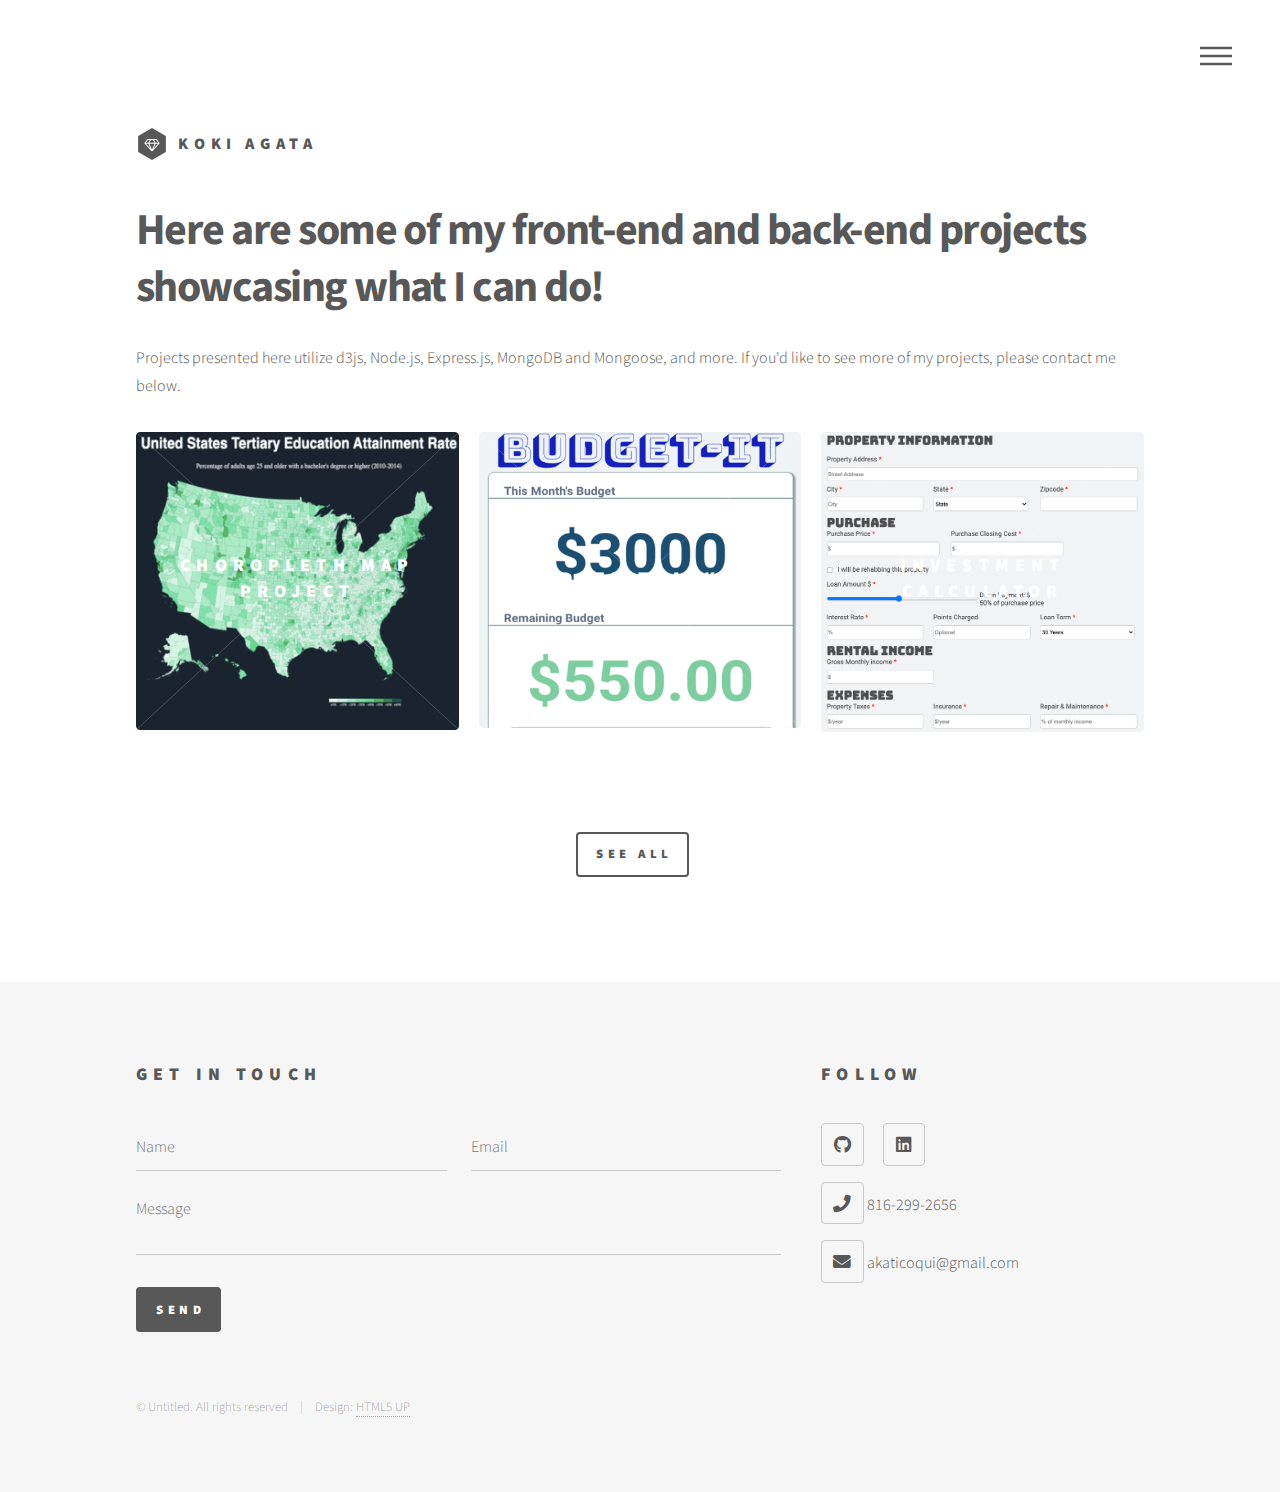
<file: index.html>
<!DOCTYPE HTML>
<!--
	Phantom by HTML5 UP
	html5up.net | @ajlkn
	Free for personal and commercial use under the CCA 3.0 license (html5up.net/license)
-->
<html>
	<head>
		<title>Koki Agata's Portfolio Site</title>
		<meta charset="utf-8" />
		<meta name="viewport" content="width=device-width, initial-scale=1, user-scalable=no" />
		<link rel="stylesheet" href="assets/css/main.css" />
		<noscript><link rel="stylesheet" href="assets/css/noscript.css" /></noscript>
	</head>
	<body class="is-preload">
		<!-- Wrapper -->
			<div id="wrapper">

				<!-- Header -->
					<header id="header">
						<div class="inner">

							<!-- Logo -->
								<a href="index.html" class="logo">
									<span class="symbol"><img src="images/logo.svg" alt="" /></span><span class="title">Koki Agata</span>
								</a>

							<!-- Nav -->
								<nav>
									<ul>
										<li><a href="#menu">Menu</a></li>
									</ul>
								</nav>

						</div>
					</header>

				<!-- Menu -->
					<nav id="menu">
						<h2>Menu</h2>
						<ul>
							<li><a href="index.html">Home</a></li>
							<li><a href="generic.html#story">My Story</a></li>
						</ul>
					</nav>

				<!-- Main -->
					<div id="main">
						<div class="inner">
							<header>
								<h1>Here are some of my front-end and back-end projects showcasing what I can do!</h1>
								<p>Projects presented here utilize d3js, Node.js, Express.js, MongoDB and Mongoose, and more. If you'd like to see more of my projects, please contact me below.</p>
							</header>
							<section class="tiles">
								<article class="style1">
									<span class="image">
										<img src="images/choroplethImage.jpg" alt="" />
									</span>
									<a href="https://codepen.io/kokiagata/full/QWGNPGv", target='_blank'>
										<h2>Choropleth Map Project</h2>
										<div class="content">
											<p>This map utilizes d3js and API for extracting and visualizing json object dataset from another source</p>
										</div>
									</a>
								</article>
								<article class="style2">
									<span class="image">
										<img src="images/BudgetIt.jpg" alt="" />
									</span>
									<a href="https://github.com/kokiagata/Budget-IT", target='_blank'>
										<h2>Budget Tracker</h2>
										<div class="content">
											<p>This budget tracker uses React, Express.js, MongoDB, and npm packages to record spending</p>
										</div>
									</a>
								</article>
								<article class="style3">
									<span class="image">
										<img src="images/investmentcalc.jpg" alt="" />
									</span>
									<a href="https://codepen.io/kokiagata/full/wvJvvNP", target='_blank'>
										<h2>Investment Calculator</h2>
										<div class="content">
											<p>This calculator takes in various data inputs and calculates out multiple outcomes and provides overall return on investment</p>
										</div>
									</a>
								</article>
								
							</section>
						</div>
						<a href='generic.html' id='show'>See All</a>
					</div>

				<!-- Footer -->
					<footer id="footer">
						<div class="inner">
							<section>
								<h2>Get in touch</h2>
								<form method="post" action="mailto:akaticoqui@gmail.com">
									<div class="fields">
										<div class="field half">
											<input type="text" name="name" id="name" placeholder="Name" />
										</div>
										<div class="field half">
											<input type="email" name="email" id="email" placeholder="Email" />
										</div>
										<div class="field">
											<textarea name="message" id="message" placeholder="Message"></textarea>
										</div>
									</div>
									<ul class="actions">
										<li><input type="submit" value="Send" class="primary" /></li>
									</ul>
								</form>
							</section>
							<section>
								<h2>Follow</h2>
								<ul class="icons">
									<li><a href="https://github.com/kokiagata" class="icon brands style2 fa-github"><span class="label">GitHub</span></a></li>
									<li><a href="https://www.linkedin.com/in/koki-agata/" class="icon brands style2 fa-linkedin"><span class="label">linkedin</span></a></li>
									<br>
									<li><a class="icon solid style2 fa-phone"><span class="label">Phone</span></a> 816-299-2656</li>
									<li><a class="icon solid style2 fa-envelope"><span class="label">Email</span></a> akaticoqui@gmail.com</li>
								</ul>
							</section>
							<ul class="copyright">
								<li>&copy; Untitled. All rights reserved</li><li>Design: <a href="http://html5up.net">HTML5 UP</a></li>
							</ul>
						</div>
					</footer>

			</div>

		<!-- Scripts -->
			<script src="assets/js/jquery.min.js"></script>
			<script src="assets/js/browser.min.js"></script>
			<script src="assets/js/breakpoints.min.js"></script>
			<script src="assets/js/util.js"></script>
			<script src="assets/js/main.js"></script>

	</body>
</html>
</file>
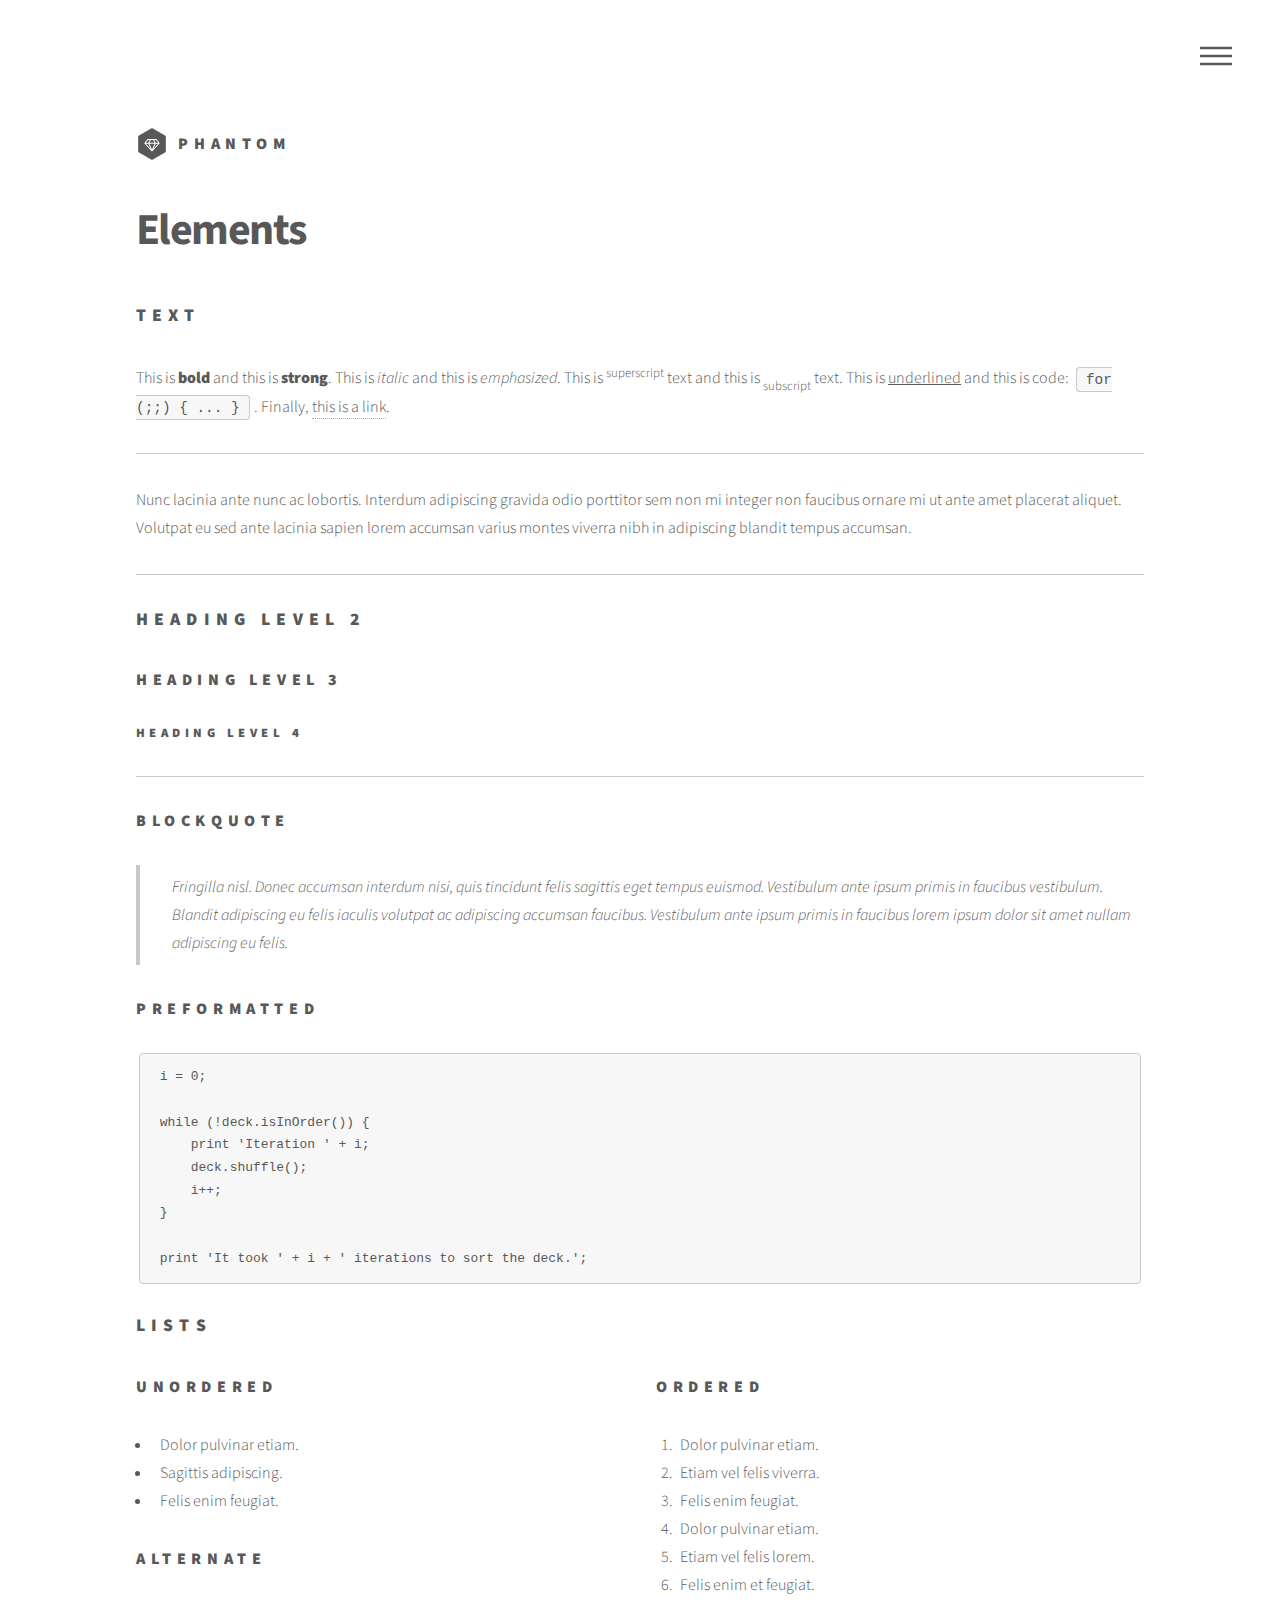
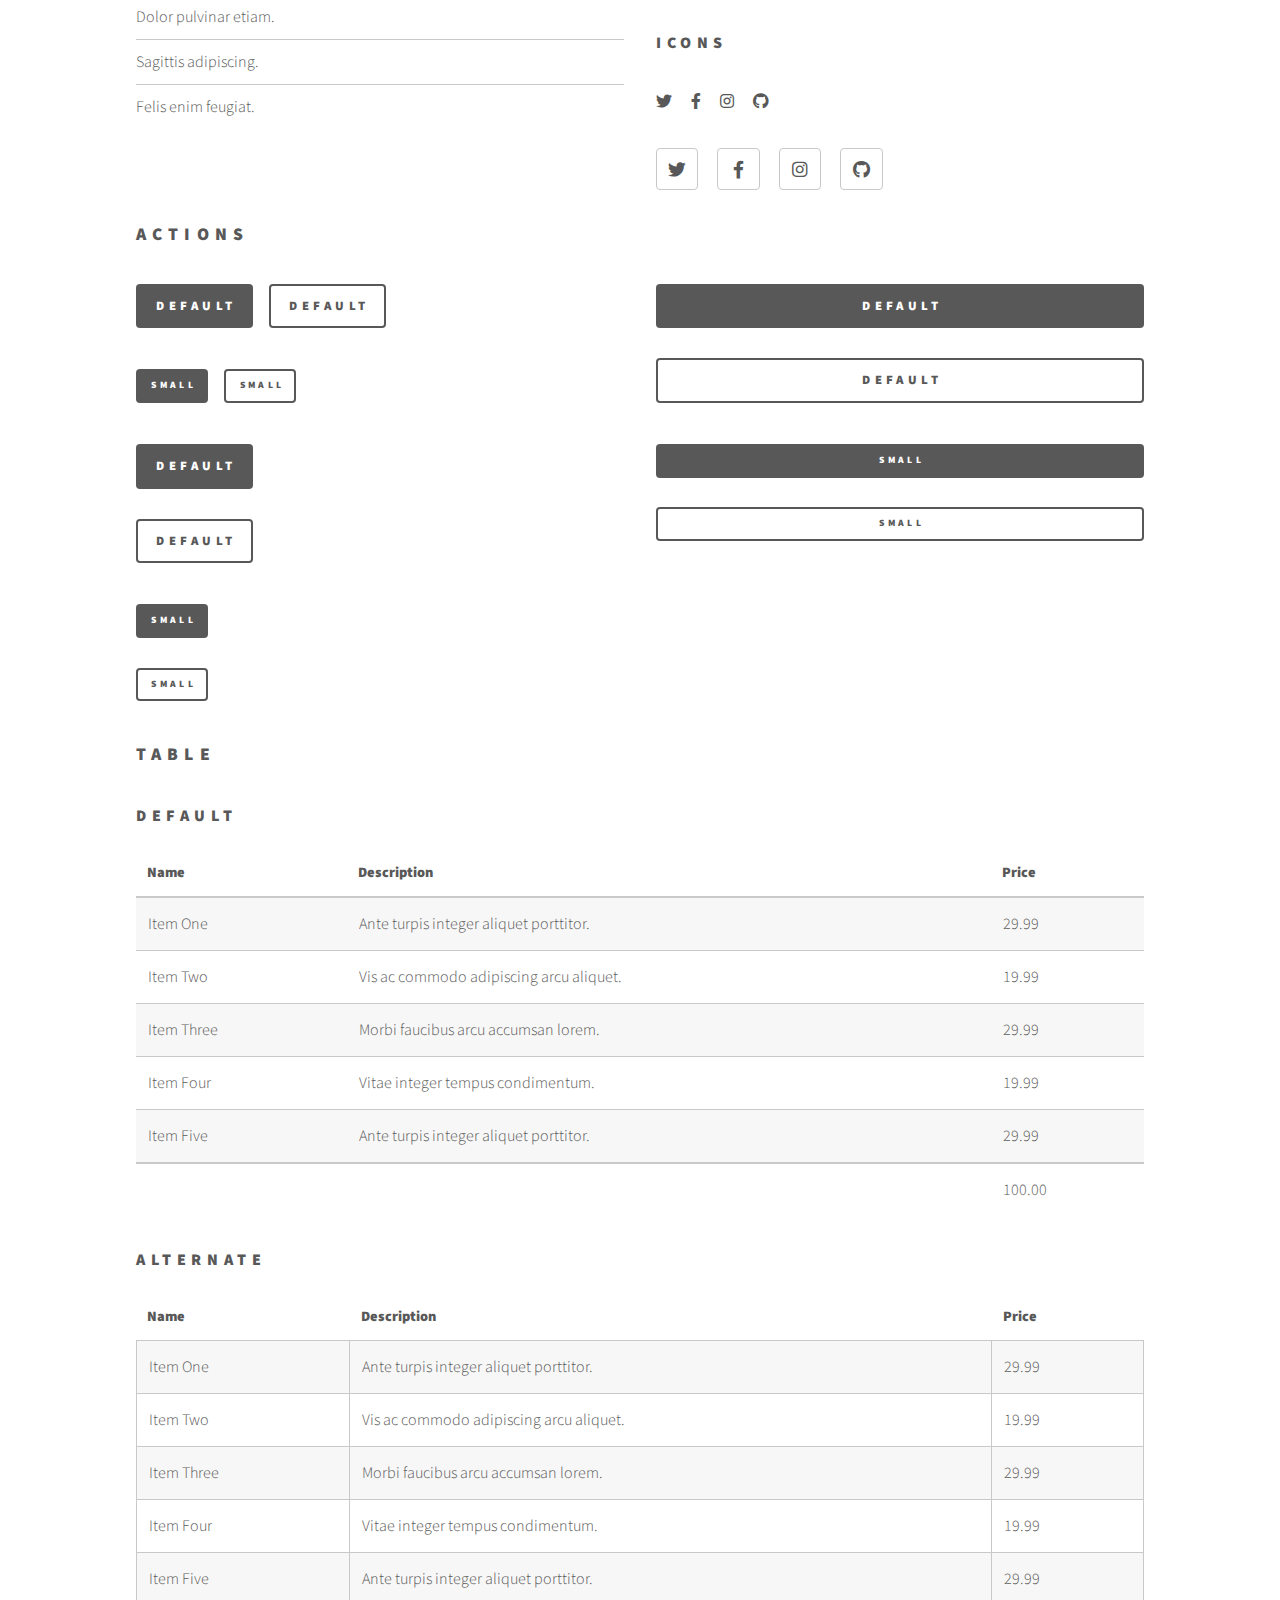
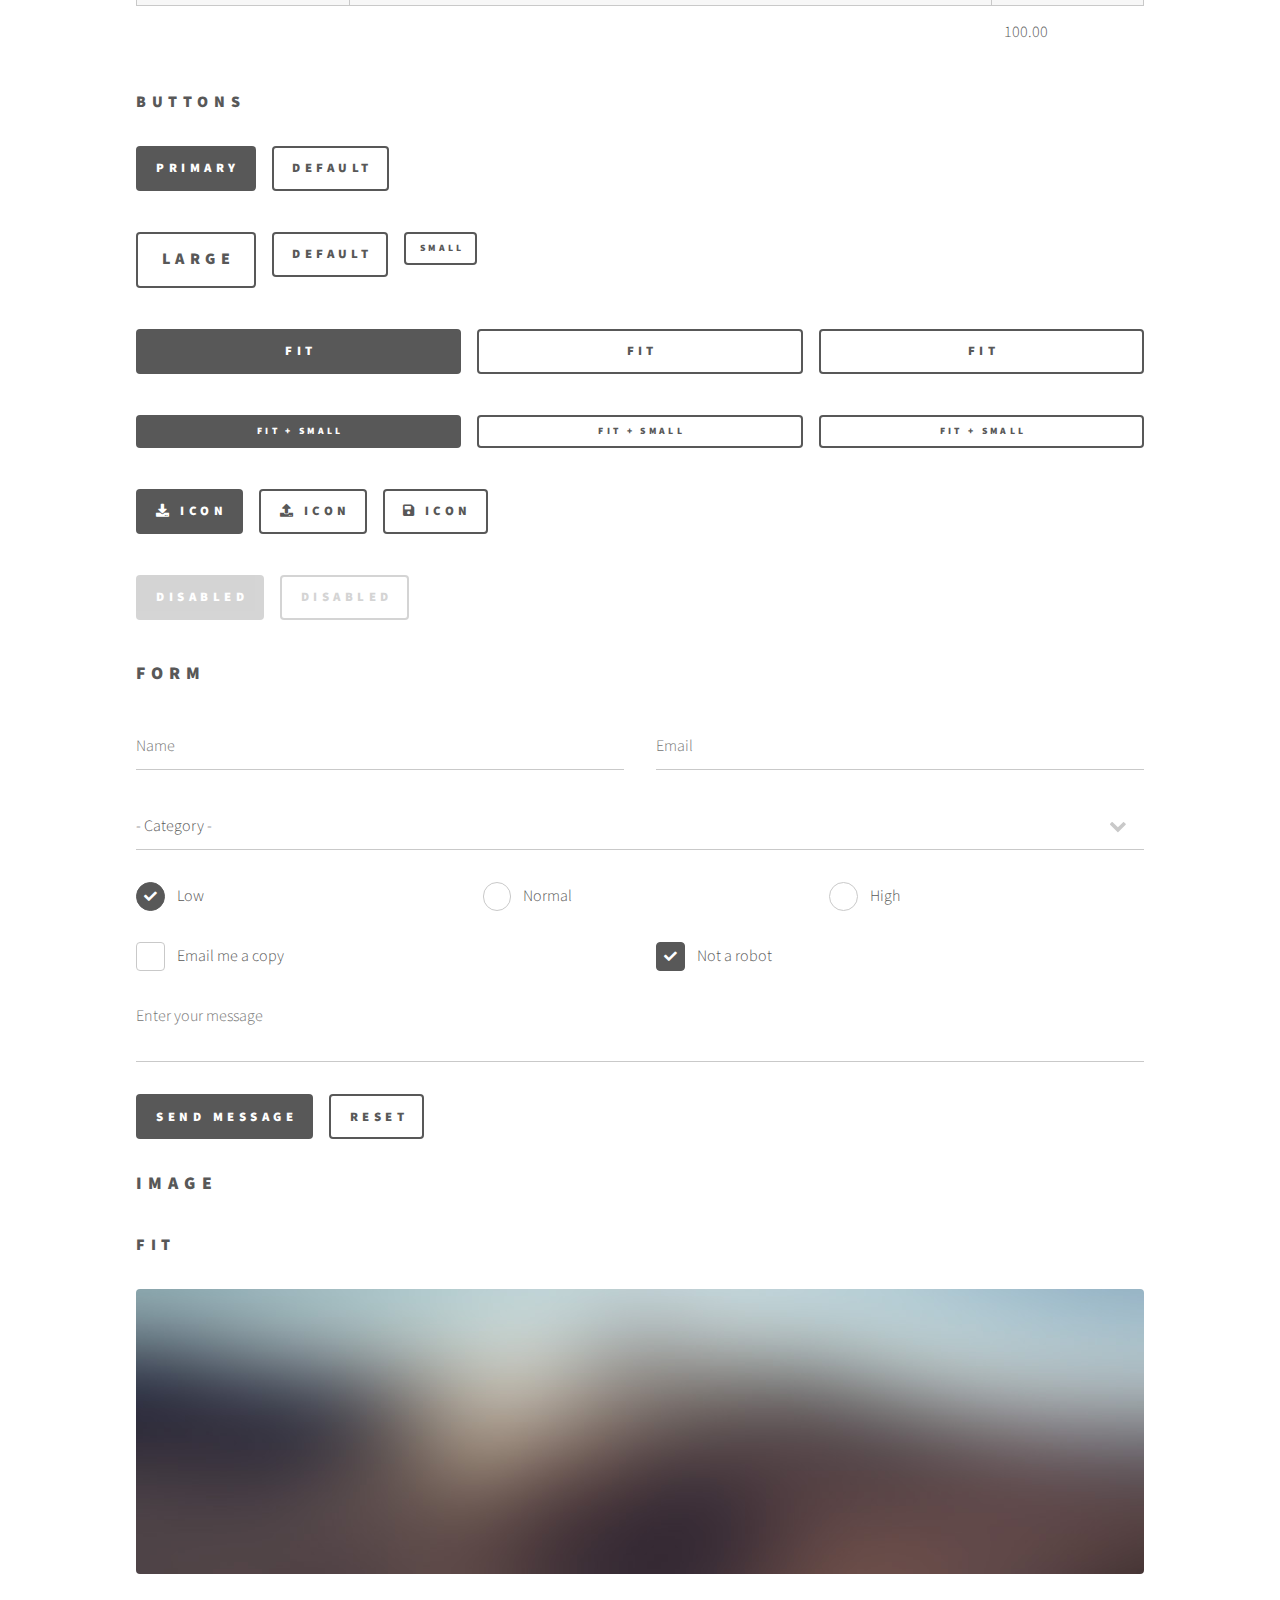
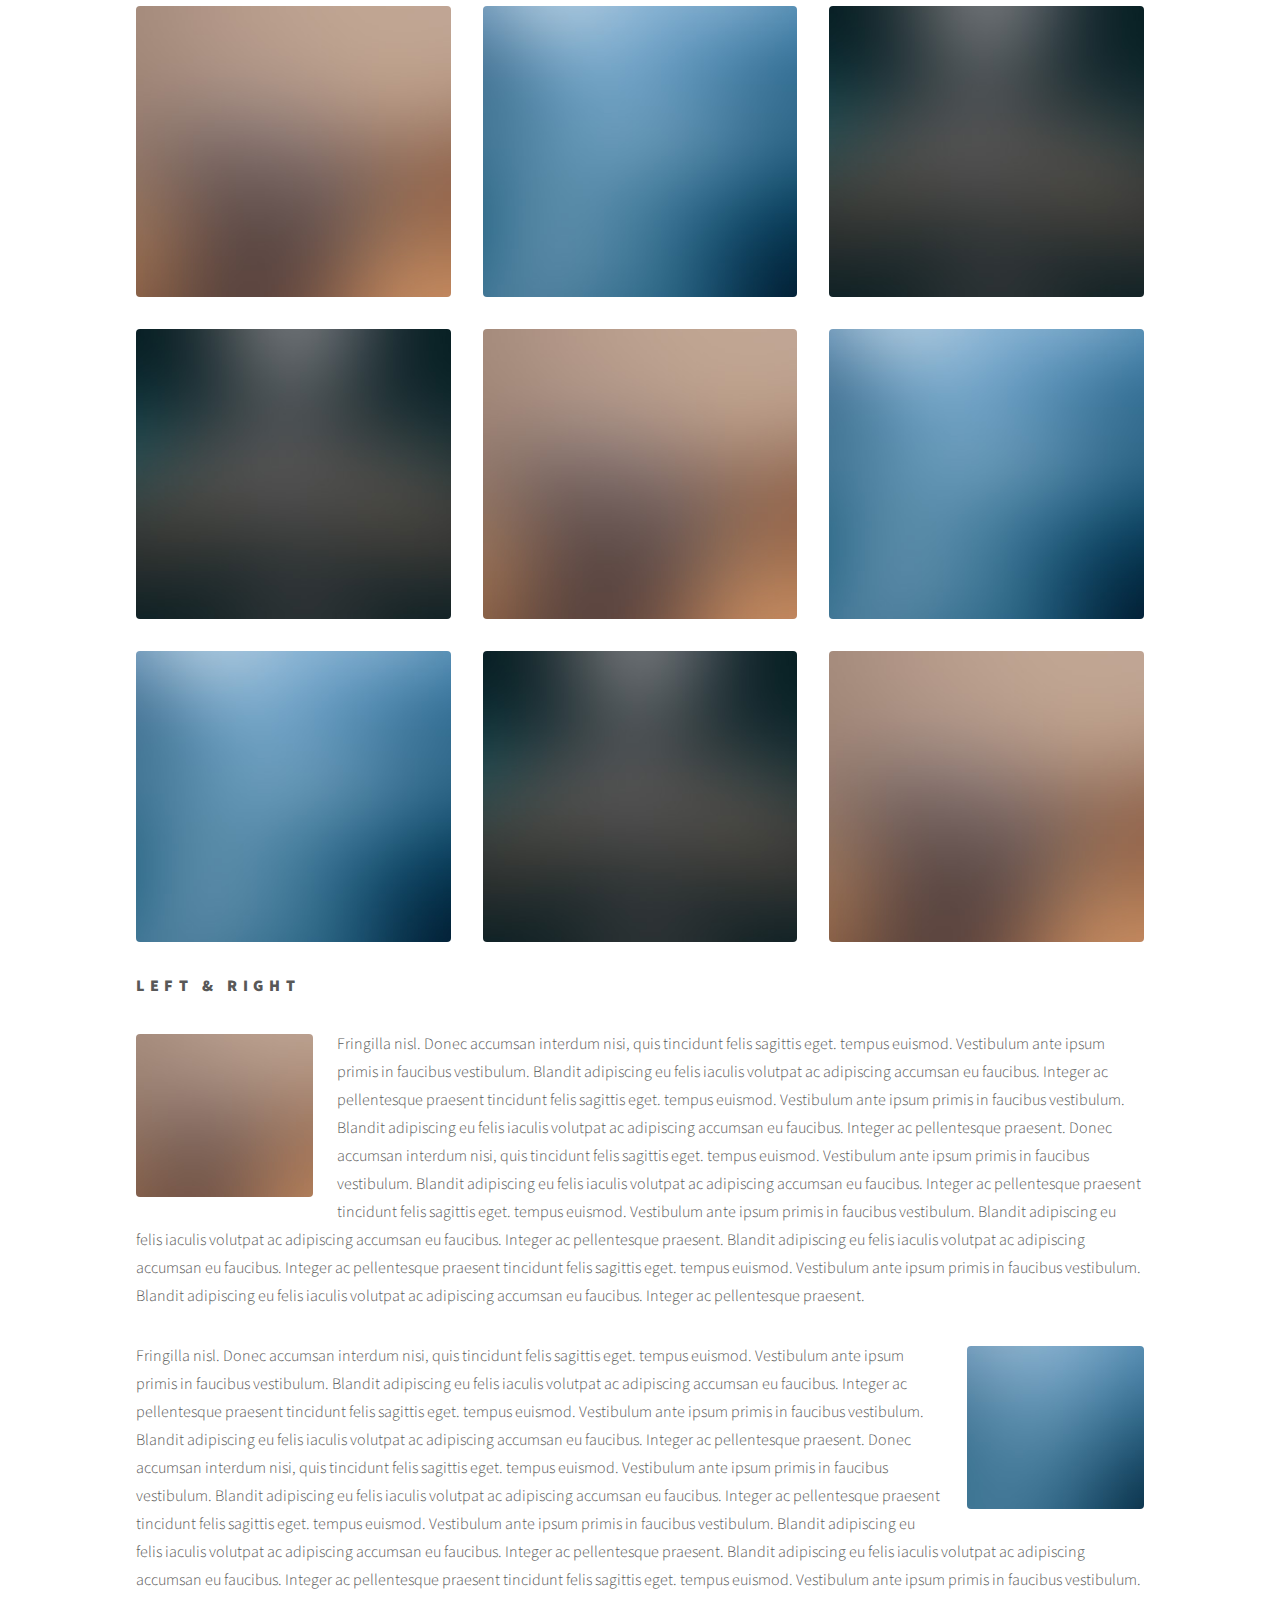
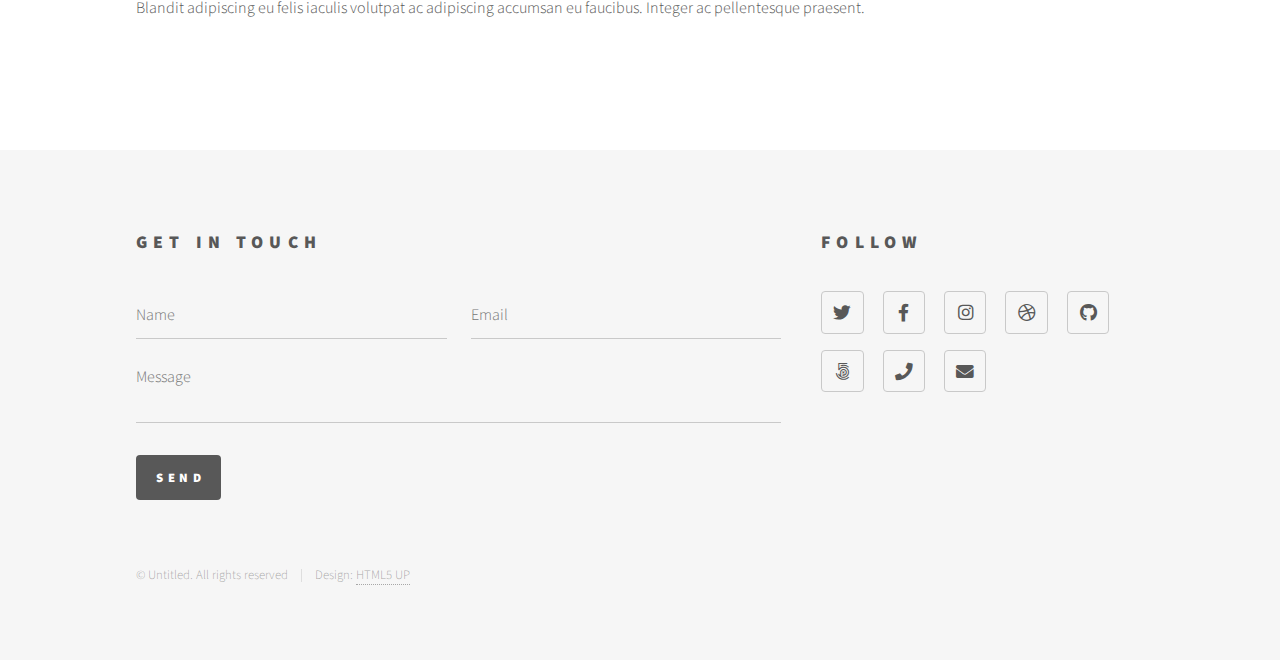
<file: elements.html>
<!DOCTYPE HTML>
<!--
	Phantom by HTML5 UP
	html5up.net | @ajlkn
	Free for personal and commercial use under the CCA 3.0 license (html5up.net/license)
-->
<html>
	<head>
		<title>Elements - Phantom by HTML5 UP</title>
		<meta charset="utf-8" />
		<meta name="viewport" content="width=device-width, initial-scale=1, user-scalable=no" />
		<link rel="stylesheet" href="assets/css/main.css" />
		<noscript><link rel="stylesheet" href="assets/css/noscript.css" /></noscript>
	</head>
	<body class="is-preload">
		<!-- Wrapper -->
			<div id="wrapper">

				<!-- Header -->
					<header id="header">
						<div class="inner">

							<!-- Logo -->
								<a href="index.html" class="logo">
									<span class="symbol"><img src="images/logo.svg" alt="" /></span><span class="title">Phantom</span>
								</a>

							<!-- Nav -->
								<nav>
									<ul>
										<li><a href="#menu">Menu</a></li>
									</ul>
								</nav>

						</div>
					</header>

				<!-- Menu -->
					<nav id="menu">
						<h2>Menu</h2>
						<ul>
							<li><a href="index.html">Home</a></li>
							<li><a href="generic.html">Ipsum veroeros</a></li>
							<li><a href="generic.html">Tempus etiam</a></li>
							<li><a href="generic.html">Consequat dolor</a></li>
							<li><a href="elements.html">Elements</a></li>
						</ul>
					</nav>

				<!-- Main -->
					<div id="main">
						<div class="inner">
							<h1>Elements</h1>

							<!-- Text -->
								<section>
									<h2>Text</h2>
									<p>This is <b>bold</b> and this is <strong>strong</strong>. This is <i>italic</i> and this is <em>emphasized</em>.
									This is <sup>superscript</sup> text and this is <sub>subscript</sub> text.
									This is <u>underlined</u> and this is code: <code>for (;;) { ... }</code>. Finally, <a href="#">this is a link</a>.</p>
									<hr />
									<p>Nunc lacinia ante nunc ac lobortis. Interdum adipiscing gravida odio porttitor sem non mi integer non faucibus ornare mi ut ante amet placerat aliquet. Volutpat eu sed ante lacinia sapien lorem accumsan varius montes viverra nibh in adipiscing blandit tempus accumsan.</p>
									<hr />
									<h2>Heading Level 2</h2>
									<h3>Heading Level 3</h3>
									<h4>Heading Level 4</h4>
									<hr />
									<h3>Blockquote</h3>
									<blockquote>Fringilla nisl. Donec accumsan interdum nisi, quis tincidunt felis sagittis eget tempus euismod. Vestibulum ante ipsum primis in faucibus vestibulum. Blandit adipiscing eu felis iaculis volutpat ac adipiscing accumsan faucibus. Vestibulum ante ipsum primis in faucibus lorem ipsum dolor sit amet nullam adipiscing eu felis.</blockquote>
									<h3>Preformatted</h3>
									<pre><code>i = 0;

while (!deck.isInOrder()) {
    print 'Iteration ' + i;
    deck.shuffle();
    i++;
}

print 'It took ' + i + ' iterations to sort the deck.';</code></pre>
								</section>

							<!-- Lists -->
								<section>
									<h2>Lists</h2>
									<div class="row">
										<div class="col-6 col-12-medium">
											<h3>Unordered</h3>
											<ul>
												<li>Dolor pulvinar etiam.</li>
												<li>Sagittis adipiscing.</li>
												<li>Felis enim feugiat.</li>
											</ul>
											<h3>Alternate</h3>
											<ul class="alt">
												<li>Dolor pulvinar etiam.</li>
												<li>Sagittis adipiscing.</li>
												<li>Felis enim feugiat.</li>
											</ul>
										</div>
										<div class="col-6 col-12-medium">
											<h3>Ordered</h3>
											<ol>
												<li>Dolor pulvinar etiam.</li>
												<li>Etiam vel felis viverra.</li>
												<li>Felis enim feugiat.</li>
												<li>Dolor pulvinar etiam.</li>
												<li>Etiam vel felis lorem.</li>
												<li>Felis enim et feugiat.</li>
											</ol>
											<h3>Icons</h3>
											<ul class="icons">
												<li><a href="#" class="icon brands style1 fa-twitter"><span class="label">Twitter</span></a></li>
												<li><a href="#" class="icon brands style1 fa-facebook-f"><span class="label">Facebook</span></a></li>
												<li><a href="#" class="icon brands style1 fa-instagram"><span class="label">Instagram</span></a></li>
												<li><a href="#" class="icon brands style1 fa-github"><span class="label">Github</span></a></li>
											</ul>
											<ul class="icons">
												<li><a href="#" class="icon brands style2 fa-twitter"><span class="label">Twitter</span></a></li>
												<li><a href="#" class="icon brands style2 fa-facebook-f"><span class="label">Facebook</span></a></li>
												<li><a href="#" class="icon brands style2 fa-instagram"><span class="label">Instagram</span></a></li>
												<li><a href="#" class="icon brands style2 fa-github"><span class="label">Github</span></a></li>
											</ul>
										</div>
									</div>
									<h2>Actions</h2>
									<div class="row">
										<div class="col-6 col-12-medium">
											<ul class="actions">
												<li><a href="#" class="button primary">Default</a></li>
												<li><a href="#" class="button">Default</a></li>
											</ul>
											<ul class="actions small">
												<li><a href="#" class="button primary small">Small</a></li>
												<li><a href="#" class="button small">Small</a></li>
											</ul>
											<ul class="actions stacked">
												<li><a href="#" class="button primary">Default</a></li>
												<li><a href="#" class="button">Default</a></li>
											</ul>
											<ul class="actions stacked">
												<li><a href="#" class="button primary small">Small</a></li>
												<li><a href="#" class="button small">Small</a></li>
											</ul>
										</div>
										<div class="col-6 col-12-medium">
											<ul class="actions stacked">
												<li><a href="#" class="button primary fit">Default</a></li>
												<li><a href="#" class="button fit">Default</a></li>
											</ul>
											<ul class="actions stacked">
												<li><a href="#" class="button primary small fit">Small</a></li>
												<li><a href="#" class="button small fit">Small</a></li>
											</ul>
										</div>
									</div>
								</section>

							<!-- Table -->
								<section>
									<h2>Table</h2>
									<h3>Default</h3>
									<div class="table-wrapper">
										<table>
											<thead>
												<tr>
													<th>Name</th>
													<th>Description</th>
													<th>Price</th>
												</tr>
											</thead>
											<tbody>
												<tr>
													<td>Item One</td>
													<td>Ante turpis integer aliquet porttitor.</td>
													<td>29.99</td>
												</tr>
												<tr>
													<td>Item Two</td>
													<td>Vis ac commodo adipiscing arcu aliquet.</td>
													<td>19.99</td>
												</tr>
												<tr>
													<td>Item Three</td>
													<td> Morbi faucibus arcu accumsan lorem.</td>
													<td>29.99</td>
												</tr>
												<tr>
													<td>Item Four</td>
													<td>Vitae integer tempus condimentum.</td>
													<td>19.99</td>
												</tr>
												<tr>
													<td>Item Five</td>
													<td>Ante turpis integer aliquet porttitor.</td>
													<td>29.99</td>
												</tr>
											</tbody>
											<tfoot>
												<tr>
													<td colspan="2"></td>
													<td>100.00</td>
												</tr>
											</tfoot>
										</table>
									</div>

									<h3>Alternate</h3>
									<div class="table-wrapper">
										<table class="alt">
											<thead>
												<tr>
													<th>Name</th>
													<th>Description</th>
													<th>Price</th>
												</tr>
											</thead>
											<tbody>
												<tr>
													<td>Item One</td>
													<td>Ante turpis integer aliquet porttitor.</td>
													<td>29.99</td>
												</tr>
												<tr>
													<td>Item Two</td>
													<td>Vis ac commodo adipiscing arcu aliquet.</td>
													<td>19.99</td>
												</tr>
												<tr>
													<td>Item Three</td>
													<td> Morbi faucibus arcu accumsan lorem.</td>
													<td>29.99</td>
												</tr>
												<tr>
													<td>Item Four</td>
													<td>Vitae integer tempus condimentum.</td>
													<td>19.99</td>
												</tr>
												<tr>
													<td>Item Five</td>
													<td>Ante turpis integer aliquet porttitor.</td>
													<td>29.99</td>
												</tr>
											</tbody>
											<tfoot>
												<tr>
													<td colspan="2"></td>
													<td>100.00</td>
												</tr>
											</tfoot>
										</table>
									</div>
								</section>

							<!-- Buttons -->
								<section>
									<h3>Buttons</h3>
									<ul class="actions">
										<li><a href="#" class="button primary">Primary</a></li>
										<li><a href="#" class="button">Default</a></li>
									</ul>
									<ul class="actions">
										<li><a href="#" class="button large">Large</a></li>
										<li><a href="#" class="button">Default</a></li>
										<li><a href="#" class="button small">Small</a></li>
									</ul>
									<ul class="actions fit">
										<li><a href="#" class="button primary fit">Fit</a></li>
										<li><a href="#" class="button fit">Fit</a></li>
										<li><a href="#" class="button fit">Fit</a></li>
									</ul>
									<ul class="actions fit small">
										<li><a href="#" class="button primary fit small">Fit + Small</a></li>
										<li><a href="#" class="button fit small">Fit + Small</a></li>
										<li><a href="#" class="button fit small">Fit + Small</a></li>
									</ul>
									<ul class="actions">
										<li><a href="#" class="button primary icon solid fa-download">Icon</a></li>
										<li><a href="#" class="button icon solid fa-upload">Icon</a></li>
										<li><a href="#" class="button icon solid fa-save">Icon</a></li>
									</ul>
									<ul class="actions">
										<li><span class="button primary disabled">Disabled</span></li>
										<li><span class="button disabled">Disabled</span></li>
									</ul>
								</section>

							<!-- Form -->
								<section>
									<h2>Form</h2>
									<form method="post" action="#">
										<div class="row gtr-uniform">
											<div class="col-6 col-12-xsmall">
												<input type="text" name="demo-name" id="demo-name" value="" placeholder="Name" />
											</div>
											<div class="col-6 col-12-xsmall">
												<input type="email" name="demo-email" id="demo-email" value="" placeholder="Email" />
											</div>
											<div class="col-12">
												<select name="demo-category" id="demo-category">
													<option value="">- Category -</option>
													<option value="1">Manufacturing</option>
													<option value="1">Shipping</option>
													<option value="1">Administration</option>
													<option value="1">Human Resources</option>
												</select>
											</div>
											<div class="col-4 col-12-small">
												<input type="radio" id="demo-priority-low" name="demo-priority" checked>
												<label for="demo-priority-low">Low</label>
											</div>
											<div class="col-4 col-12-small">
												<input type="radio" id="demo-priority-normal" name="demo-priority">
												<label for="demo-priority-normal">Normal</label>
											</div>
											<div class="col-4 col-12-small">
												<input type="radio" id="demo-priority-high" name="demo-priority">
												<label for="demo-priority-high">High</label>
											</div>
											<div class="col-6 col-12-small">
												<input type="checkbox" id="demo-copy" name="demo-copy">
												<label for="demo-copy">Email me a copy</label>
											</div>
											<div class="col-6 col-12-small">
												<input type="checkbox" id="demo-human" name="demo-human" checked>
												<label for="demo-human">Not a robot</label>
											</div>
											<div class="col-12">
												<textarea name="demo-message" id="demo-message" placeholder="Enter your message" rows="6"></textarea>
											</div>
											<div class="col-12">
												<ul class="actions">
													<li><input type="submit" value="Send Message" class="primary" /></li>
													<li><input type="reset" value="Reset" /></li>
												</ul>
											</div>
										</div>
									</form>
								</section>

							<!-- Image -->
								<section>
									<h2>Image</h2>
									<h3>Fit</h3>
									<div class="box alt">
										<div class="row gtr-uniform">
											<div class="col-12"><span class="image fit"><img src="images/pic13.jpg" alt="" /></span></div>
											<div class="col-4"><span class="image fit"><img src="images/pic01.jpg" alt="" /></span></div>
											<div class="col-4"><span class="image fit"><img src="images/pic02.jpg" alt="" /></span></div>
											<div class="col-4"><span class="image fit"><img src="images/pic03.jpg" alt="" /></span></div>
											<div class="col-4"><span class="image fit"><img src="images/pic03.jpg" alt="" /></span></div>
											<div class="col-4"><span class="image fit"><img src="images/pic01.jpg" alt="" /></span></div>
											<div class="col-4"><span class="image fit"><img src="images/pic02.jpg" alt="" /></span></div>
											<div class="col-4"><span class="image fit"><img src="images/pic02.jpg" alt="" /></span></div>
											<div class="col-4"><span class="image fit"><img src="images/pic03.jpg" alt="" /></span></div>
											<div class="col-4"><span class="image fit"><img src="images/pic01.jpg" alt="" /></span></div>
										</div>
									</div>
									<h3>Left &amp; Right</h3>
									<p><span class="image left"><img src="images/pic14.jpg" alt="" /></span>Fringilla nisl. Donec accumsan interdum nisi, quis tincidunt felis sagittis eget. tempus euismod. Vestibulum ante ipsum primis in faucibus vestibulum. Blandit adipiscing eu felis iaculis volutpat ac adipiscing accumsan eu faucibus. Integer ac pellentesque praesent tincidunt felis sagittis eget. tempus euismod. Vestibulum ante ipsum primis in faucibus vestibulum. Blandit adipiscing eu felis iaculis volutpat ac adipiscing accumsan eu faucibus. Integer ac pellentesque praesent. Donec accumsan interdum nisi, quis tincidunt felis sagittis eget. tempus euismod. Vestibulum ante ipsum primis in faucibus vestibulum. Blandit adipiscing eu felis iaculis volutpat ac adipiscing accumsan eu faucibus. Integer ac pellentesque praesent tincidunt felis sagittis eget. tempus euismod. Vestibulum ante ipsum primis in faucibus vestibulum. Blandit adipiscing eu felis iaculis volutpat ac adipiscing accumsan eu faucibus. Integer ac pellentesque praesent. Blandit adipiscing eu felis iaculis volutpat ac adipiscing accumsan eu faucibus. Integer ac pellentesque praesent tincidunt felis sagittis eget. tempus euismod. Vestibulum ante ipsum primis in faucibus vestibulum. Blandit adipiscing eu felis iaculis volutpat ac adipiscing accumsan eu faucibus. Integer ac pellentesque praesent.</p>
									<p><span class="image right"><img src="images/pic15.jpg" alt="" /></span>Fringilla nisl. Donec accumsan interdum nisi, quis tincidunt felis sagittis eget. tempus euismod. Vestibulum ante ipsum primis in faucibus vestibulum. Blandit adipiscing eu felis iaculis volutpat ac adipiscing accumsan eu faucibus. Integer ac pellentesque praesent tincidunt felis sagittis eget. tempus euismod. Vestibulum ante ipsum primis in faucibus vestibulum. Blandit adipiscing eu felis iaculis volutpat ac adipiscing accumsan eu faucibus. Integer ac pellentesque praesent. Donec accumsan interdum nisi, quis tincidunt felis sagittis eget. tempus euismod. Vestibulum ante ipsum primis in faucibus vestibulum. Blandit adipiscing eu felis iaculis volutpat ac adipiscing accumsan eu faucibus. Integer ac pellentesque praesent tincidunt felis sagittis eget. tempus euismod. Vestibulum ante ipsum primis in faucibus vestibulum. Blandit adipiscing eu felis iaculis volutpat ac adipiscing accumsan eu faucibus. Integer ac pellentesque praesent. Blandit adipiscing eu felis iaculis volutpat ac adipiscing accumsan eu faucibus. Integer ac pellentesque praesent tincidunt felis sagittis eget. tempus euismod. Vestibulum ante ipsum primis in faucibus vestibulum. Blandit adipiscing eu felis iaculis volutpat ac adipiscing accumsan eu faucibus. Integer ac pellentesque praesent.</p>
								</section>

						</div>
					</div>

				<!-- Footer -->
					<footer id="footer">
						<div class="inner">
							<section>
								<h2>Get in touch</h2>
								<form method="post" action="#">
									<div class="fields">
										<div class="field half">
											<input type="text" name="name" id="name" placeholder="Name" />
										</div>
										<div class="field half">
											<input type="email" name="email" id="email" placeholder="Email" />
										</div>
										<div class="field">
											<textarea name="message" id="message" placeholder="Message"></textarea>
										</div>
									</div>
									<ul class="actions">
										<li><input type="submit" value="Send" class="primary" /></li>
									</ul>
								</form>
							</section>
							<section>
								<h2>Follow</h2>
								<ul class="icons">
									<li><a href="#" class="icon brands style2 fa-twitter"><span class="label">Twitter</span></a></li>
									<li><a href="#" class="icon brands style2 fa-facebook-f"><span class="label">Facebook</span></a></li>
									<li><a href="#" class="icon brands style2 fa-instagram"><span class="label">Instagram</span></a></li>
									<li><a href="#" class="icon brands style2 fa-dribbble"><span class="label">Dribbble</span></a></li>
									<li><a href="#" class="icon brands style2 fa-github"><span class="label">GitHub</span></a></li>
									<li><a href="#" class="icon brands style2 fa-500px"><span class="label">500px</span></a></li>
									<li><a href="#" class="icon solid style2 fa-phone"><span class="label">Phone</span></a></li>
									<li><a href="#" class="icon solid style2 fa-envelope"><span class="label">Email</span></a></li>
								</ul>
							</section>
							<ul class="copyright">
								<li>&copy; Untitled. All rights reserved</li><li>Design: <a href="http://html5up.net">HTML5 UP</a></li>
							</ul>
						</div>
					</footer>

			</div>

		<!-- Scripts -->
			<script src="assets/js/jquery.min.js"></script>
			<script src="assets/js/browser.min.js"></script>
			<script src="assets/js/breakpoints.min.js"></script>
			<script src="assets/js/util.js"></script>
			<script src="assets/js/main.js"></script>

	</body>
</html>
</file>
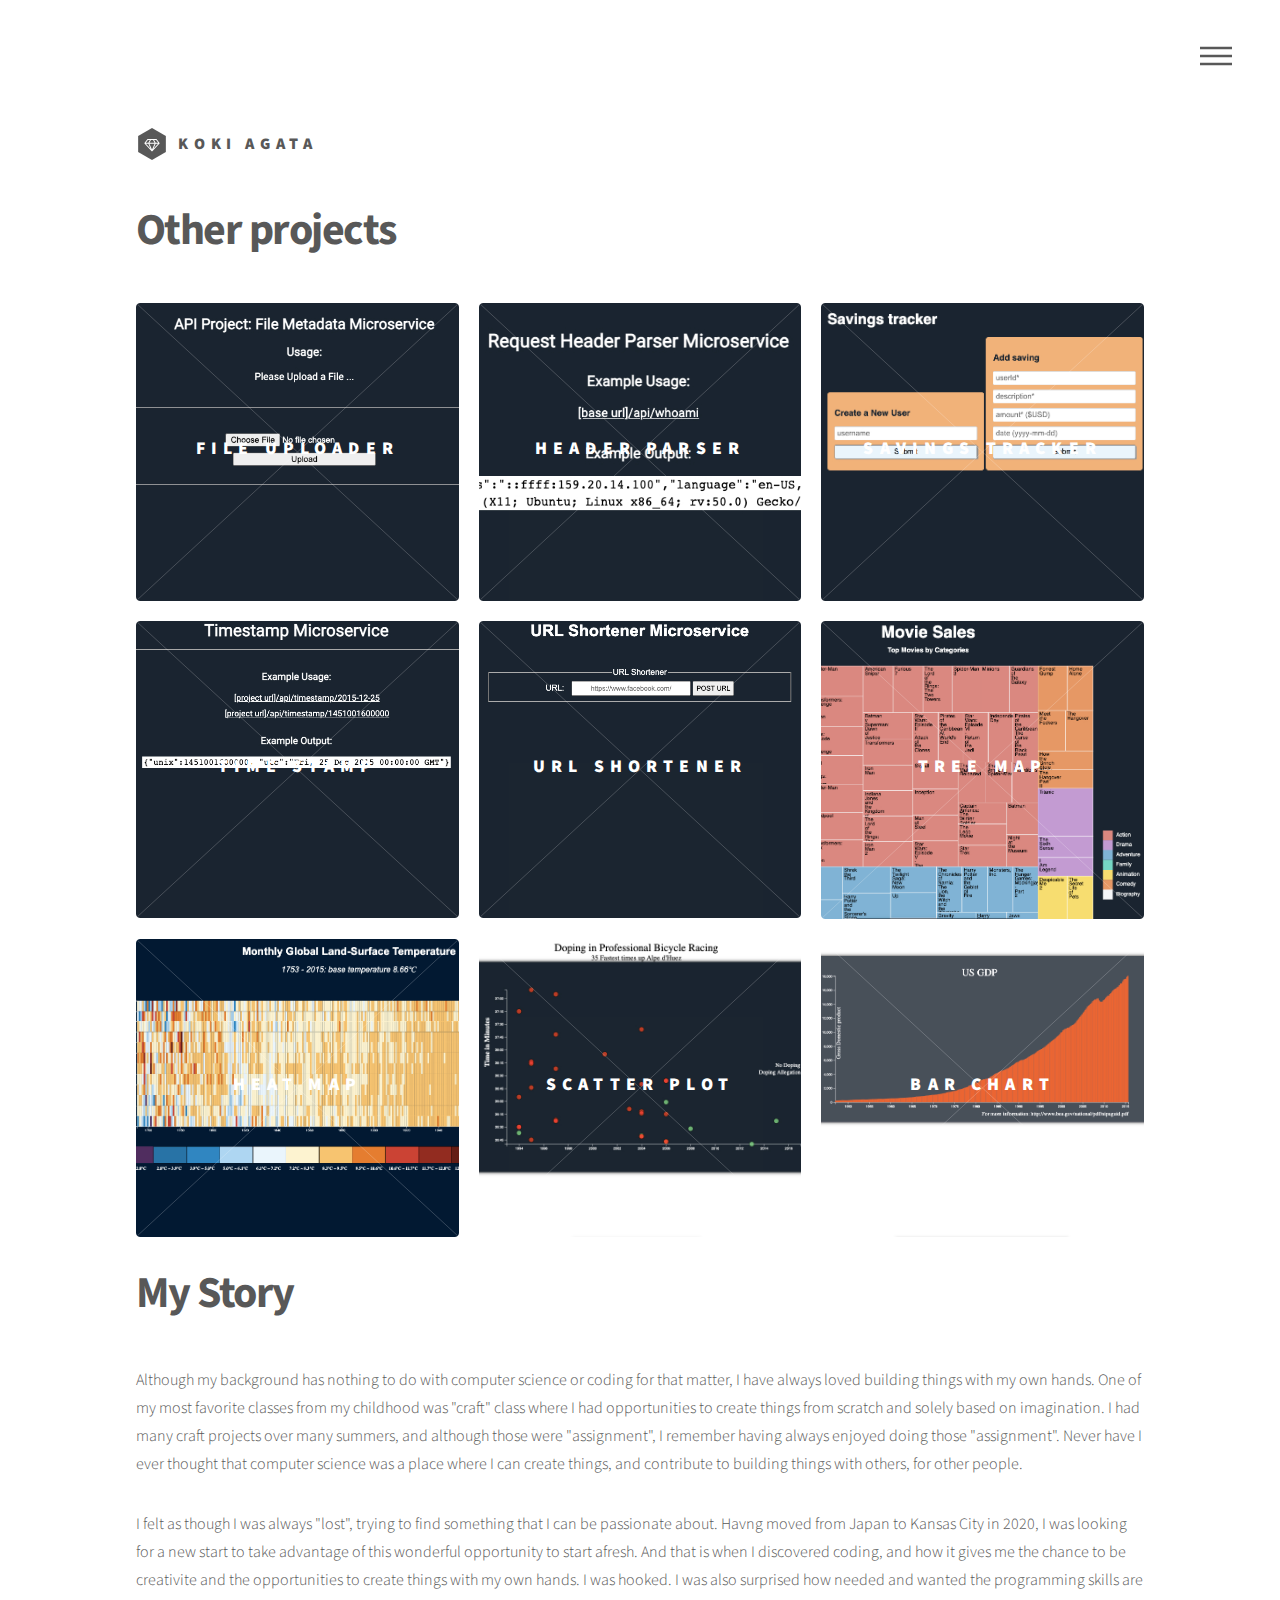
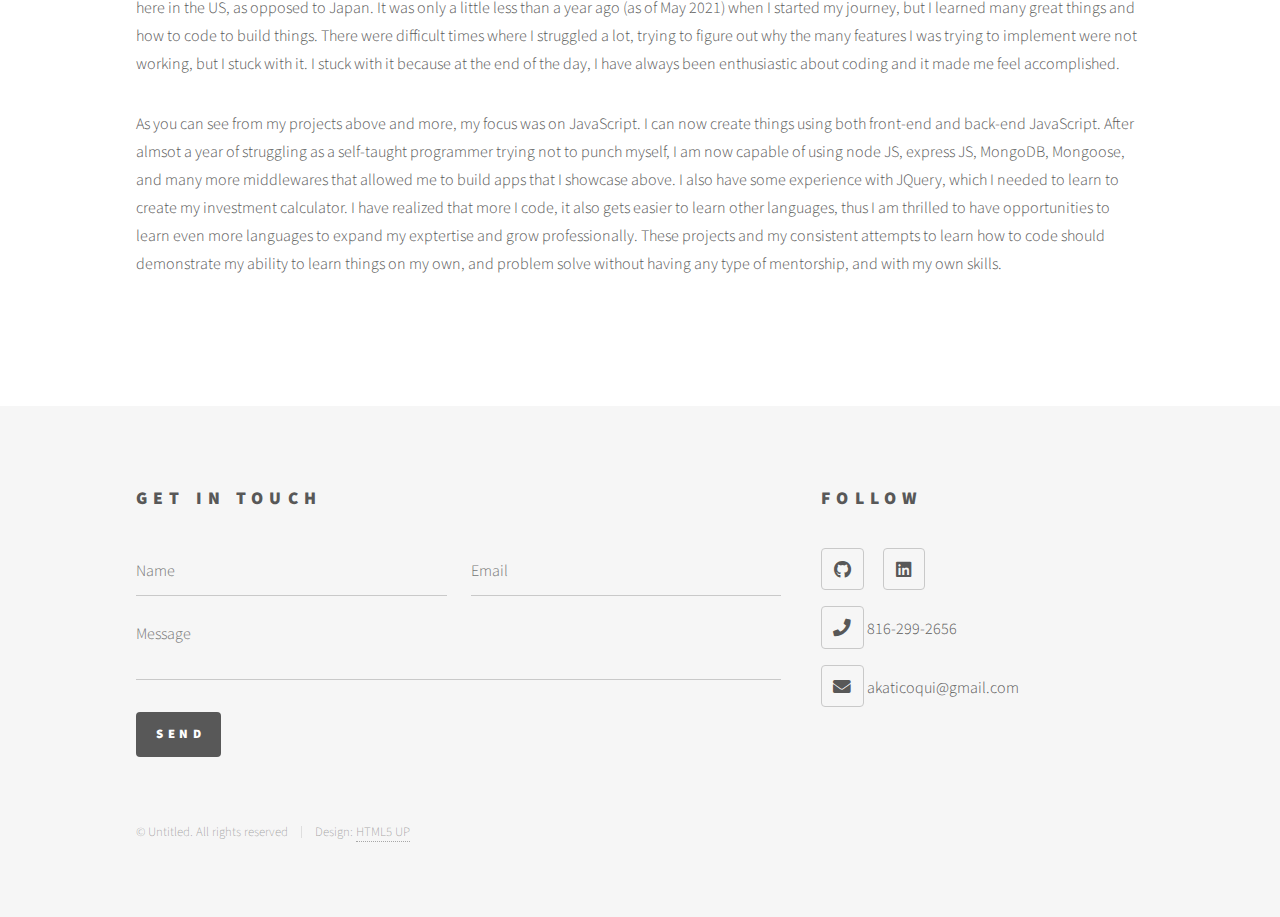
<file: generic.html>
<!DOCTYPE HTML>
<!--
	Phantom by HTML5 UP
	html5up.net | @ajlkn
	Free for personal and commercial use under the CCA 3.0 license (html5up.net/license)
-->
<html>
	<head>
		<title>Koki Agata's Portfolio Site</title>
		<meta charset="utf-8" />
		<meta name="viewport" content="width=device-width, initial-scale=1, user-scalable=no" />
		<link rel="stylesheet" href="assets/css/main.css" />
		<noscript><link rel="stylesheet" href="assets/css/noscript.css" /></noscript>
	</head>
	<body class="is-preload">
		<!-- Wrapper -->
			<div id="wrapper">

				<!-- Header -->
					<header id="header">
						<div class="inner">

							<!-- Logo -->
								<a href="index.html" class="logo">
									<span class="symbol"><img src="images/logo.svg" alt="" /></span><span class="title">Koki Agata</span>
								</a>

							<!-- Nav -->
								<nav>
									<ul>
										<li><a href="#menu">Menu</a></li>
									</ul>
								</nav>

						</div>
					</header>

				<!-- Menu -->
					<nav id="menu">
						<h2>Menu</h2>
						<ul>
							<li><a href="index.html">Home</a></li>
						</ul>
					</nav>

				<!-- Main -->
					<div id="main">
						<div class="inner">
							<h1>Other projects</h1>
							<section class="tiles">
							<article class="style3">
								<span class="image">
									<img src="images/fileuploader.jpg" alt="" />
								</span>
								<a href="https://file-upload.kokiagata.repl.co/", target='_blank'>
									<h2>File Uploader</h2>
									<div class="content">
										<p>This project allowed me to learn how to implement file uploading features</p>
									</div>
								</a>
							</article>
							<article class="style3">
								<span class="image">
									<img src="images/headerparser.jpg" alt="" />
								</span>
								<a href="https://header-parser.kokiagata.repl.co/", target='_blank'>
									<h2>Header Parser</h2>
									<div class="content">
										<p>This project allowed me to learn how to extract information about ip addresses and more of a computer</p>
									</div>
								</a>
							</article>
							<article class="style3">
								<span class="image">
									<img src="images/savingstracker.jpg" alt="" />
								</span>
								<a href="https://saving-checker.kokiagata.repl.co/", target='_blank'>
									<h2>Savings Tracker</h2>
									<div class="content">
										<p>This project tracks your savings and store it in a database using MongoDB and Mongoose</p>
									</div>
								</a>
							</article>
							<article class="style3">
								<span class="image">
									<img src="images/timestamp.jpg" alt="" />
								</span>
								<a href="https://timestamp-project.kokiagata.repl.co/", target='_blank'>
									<h2>Time Stamp</h2>
									<div class="content">
										<p>This project allowed me to demonstrate my ability to implement time stamp features using api</p>
									</div>
								</a>
							</article>
							<article class="style3">
								<span class="image">
									<img src="images/urlshortener.jpg" alt="" />
								</span>
								<a href="https://url-shortener-project.kokiagata.repl.co/", target='_blank'>
									<h2>URL Shortener</h2>
									<div class="content">
										<p>This project shortens URLs for better organizations and stores them in a database</p>
									</div>
								</a>
							</article>
							<article class="style3">
								<span class="image">
									<img src="images/treemap.jpg" alt="" />
								</span>
								<a href="https://codepen.io/kokiagata/full/VwmKEaY", target='_blank'>
									<h2>Tree Map</h2>
									<div class="content">
										<p>This project allowed me to practice using d3.js to visualize the data in various formats - for this project, tree map using d3.hierarchy function</p>
									</div>
								</a>
							</article>
							<article class="style3">
								<span class="image">
									<img src="images/heatmap.jpg" alt="" />
								</span>
								<a href="https://codepen.io/kokiagata/full/qBqEeGV", target='_blank'>
									<h2>Heat Map</h2>
									<div class="content">
										<p>This project also uses d3.js to visualize data. This heat map shows various changes in temperatures throughout sample time period</p>
									</div>
								</a>
							</article>
							<article class="style3">
								<span class="image">
									<img src="images/scatterplot.jpg" alt="" />
								</span>
								<a href="https://codepen.io/kokiagata/full/RwGmRYm", target='_blank'>
									<h2>Scatter Plot</h2>
									<div class="content">
										<p>This project also demonstrates d3.js tp visualize data set. This scatter plot shows one of the most common ways to showcase data to better understand the differences in each data point</p>
									</div>
								</a>
							</article>
							<article class="style3">
								<span class="image">
									<img src="images/barchart.jpg" alt="" />
								</span>
								<a href="https://codepen.io/kokiagata/full/WNGKjbM", target='_blank'>
									<h2>Bar chart</h2>
									<div class="content">
										<p>This project demonstrates d3.js to visualize dataset. This bar chart shows changes in US GDP over the given time period.</p>
									</div>
								</a>
							</article>
							</section>
							<br></b>
							<h1 id='story'>My Story</h1>
							<p>Although my background has nothing to do with computer science or coding for that matter, I have always loved building things with my own hands. One of my most favorite classes from my childhood was "craft" class where I had opportunities to create things from scratch and solely based on imagination. I had many craft projects over many summers, and although those were "assignment", I remember having always enjoyed doing those "assignment". Never have I ever thought that computer science was a place where I can create things, and contribute to building things with others, for other people.</p>
							<p>I felt as though I was always "lost", trying to find something that I can be passionate about. Havng moved from Japan to Kansas City in 2020, I was looking for a new start to take advantage of this wonderful opportunity to start afresh. And that is when I discovered coding, and how it gives me the chance to be creativite and the opportunities to create things with my own hands. I was hooked. I was also surprised how needed and wanted the programming skills are here in the US, as opposed to Japan. It was only a little less than a year ago (as of May 2021) when I started my journey, but I learned many great things and how to code to build things. There were difficult times where I struggled a lot, trying to figure out why the many features I was trying to implement were not working, but I stuck with it. I stuck with it because at the end of the day, I have always been enthusiastic about coding and it made me feel accomplished.</p>
							<p>As you can see from my projects above and more, my focus was on JavaScript. I can now create things using both front-end and back-end JavaScript. After almsot a year of struggling as a self-taught programmer trying not to punch myself, I am now capable of using node JS, express JS, MongoDB, Mongoose, and many more middlewares that allowed me to build apps that I showcase above. I also have some experience with JQuery, which I needed to learn to create my investment calculator. I have realized that more I code, it also gets easier to learn other languages, thus I am thrilled to have opportunities to learn even more languages to expand my exptertise and grow professionally. These projects and my consistent attempts to learn how to code should demonstrate my ability to learn things on my own, and problem solve without having any type of mentorship, and with my own skills.</p>
						</div>
					</div>

				<!-- Footer -->
					<footer id="footer">
						<div class="inner">
							<section>
								<h2>Get in touch</h2>
								<form method="post" action="mailto:akaticoqui@gmail.com">
									<div class="fields">
										<div class="field half">
											<input type="text" name="name" id="name" placeholder="Name" />
										</div>
										<div class="field half">
											<input type="email" name="email" id="email" placeholder="Email" />
										</div>
										<div class="field">
											<textarea name="message" id="message" placeholder="Message"></textarea>
										</div>
									</div>
									<ul class="actions">
										<li><input type="submit" value="Send" class="primary" /></li>
									</ul>
								</form>
							</section>
							<section>
								<h2>Follow</h2>
								<ul class="icons">
									<li><a href="https://github.com/kokiagata" class="icon brands style2 fa-github"><span class="label">GitHub</span></a></li>
									<li><a href="https://www.linkedin.com/in/koki-agata/" class="icon brands style2 fa-linkedin"><span class="label">linkedin</span></a></li>
									<br>
									<li><a class="icon solid style2 fa-phone"><span class="label">Phone</span></a> 816-299-2656</li>
									<li><a class="icon solid style2 fa-envelope"><span class="label">Email</span></a> akaticoqui@gmail.com</li>								</ul>
							</section>
							<ul class="copyright">
								<li>&copy; Untitled. All rights reserved</li><li>Design: <a href="http://html5up.net">HTML5 UP</a></li>
							</ul>
						</div>
					</footer>

			</div>

		<!-- Scripts -->
			<script src="assets/js/jquery.min.js"></script>
			<script src="assets/js/browser.min.js"></script>
			<script src="assets/js/breakpoints.min.js"></script>
			<script src="assets/js/util.js"></script>
			<script src="assets/js/main.js"></script>

	</body>
</html>
</file>
<file: assets/css/noscript.css>
/*
	Phantom by HTML5 UP
	html5up.net | @ajlkn
	Free for personal and commercial use under the CCA 3.0 license (html5up.net/license)
*/

/* Tiles */

	body.is-preload .tiles article {
		-moz-transform: none;
		-webkit-transform: none;
		-ms-transform: none;
		transform: none;
		opacity: 1;
	}
</file>
<file: assets/css/main.css>
@import url(fontawesome-all.min.css);
@import url("https://fonts.googleapis.com/css?family=Source+Sans+Pro:300,700,900");

/*
	Phantom by HTML5 UP
	html5up.net | @ajlkn
	Free for personal and commercial use under the CCA 3.0 license (html5up.net/license)
*/

html, body, div, span, applet, object,
iframe, h1, h2, h3, h4, h5, h6, p, blockquote,
pre, a, abbr, acronym, address, big, cite,
code, del, dfn, em, img, ins, kbd, q, s, samp,
small, strike, strong, sub, sup, tt, var, b,
u, i, center, dl, dt, dd, ol, ul, li, fieldset,
form, label, legend, table, caption, tbody,
tfoot, thead, tr, th, td, article, aside,
canvas, details, embed, figure, figcaption,
footer, header, hgroup, menu, nav, output, ruby,
section, summary, time, mark, audio, video {
	margin: 0;
	padding: 0;
	border: 0;
	font-size: 100%;
	font: inherit;
	vertical-align: baseline;}

article, aside, details, figcaption, figure,
footer, header, hgroup, menu, nav, section {
	display: block;}

body {
	line-height: 1;
}

ol, ul {
	list-style: none;
}

blockquote, q {
	quotes: none;
}

	blockquote:before, blockquote:after, q:before, q:after {
		content: '';
		content: none;
	}

table {
	border-collapse: collapse;
	border-spacing: 0;
}

body {
	-webkit-text-size-adjust: none;
}

mark {
	background-color: transparent;
	color: inherit;
}

input::-moz-focus-inner {
	border: 0;
	padding: 0;
}

input, select, textarea {
	-moz-appearance: none;
	-webkit-appearance: none;
	-ms-appearance: none;
	appearance: none;
}

/* Basic */

	@-ms-viewport {
		width: device-width;
	}

	body {
		-ms-overflow-style: scrollbar;
	}

	@media screen and (max-width: 480px) {

		html, body {
			min-width: 320px;
		}

	}

	html {
		box-sizing: border-box;
	}

	*, *:before, *:after {
		box-sizing: inherit;
	}

	body {
		background: #ffffff;
	}

		body.is-preload *, body.is-preload *:before, body.is-preload *:after {
			-moz-animation: none !important;
			-webkit-animation: none !important;
			-ms-animation: none !important;
			animation: none !important;
			-moz-transition: none !important;
			-webkit-transition: none !important;
			-ms-transition: none !important;
			transition: none !important;
		}

/* Type */

	body, input, select, textarea {
		color: #585858;
		font-family: "Source Sans Pro", Helvetica, sans-serif;
		font-size: 16pt;
		font-weight: 300;
		line-height: 1.75;
	}

		@media screen and (max-width: 1680px) {

			body, input, select, textarea {
				font-size: 14pt;
			}

		}

		@media screen and (max-width: 1280px) {

			body, input, select, textarea {
				font-size: 12pt;
			}

		}

	a {
		-moz-transition: border-bottom-color 0.2s ease, color 0.2s ease;
		-webkit-transition: border-bottom-color 0.2s ease, color 0.2s ease;
		-ms-transition: border-bottom-color 0.2s ease, color 0.2s ease;
		transition: border-bottom-color 0.2s ease, color 0.2s ease;
		text-decoration: none;
		color: #585858;
		border-bottom: dotted 1px rgba(88, 88, 88, 0.5);
	}

		a:hover {
			border-bottom-color: transparent;
			color: #f2849e !important;
		}

	strong, b {
		font-weight: 900;
	}

	em, i {
		font-style: italic;
	}

	p {
		margin: 0 0 2em 0;
	}

	h1 {
		font-size: 2.75em;
		font-weight: 700;
		line-height: 1.3;
		margin: 0 0 1em 0;
		letter-spacing: -0.035em;
	}

		h1 a {
			color: inherit;
		}

		@media screen and (max-width: 736px) {

			h1 {
				font-size: 2em;
				margin: 0 0 1em 0;
			}

		}

		@media screen and (max-width: 360px) {

			h1 {
				font-size: 1.75em;
			}

		}

	h2, h3, h4, h5, h6 {
		font-weight: 900;
		line-height: 1.5;
		margin: 0 0 2em 0;
		text-transform: uppercase;
		letter-spacing: 0.35em;
	}

		h2 a, h3 a, h4 a, h5 a, h6 a {
			color: inherit;
		}

	h2 {
		font-size: 1.1em;
	}

	h3 {
		font-size: 1em;
	}

	h4 {
		font-size: 0.8em;
	}

	h5 {
		font-size: 0.8em;
	}

	h6 {
		font-size: 0.8em;
	}

	@media screen and (max-width: 980px) {

		h1 br, h2 br, h3 br, h4 br, h5 br, h6 br {
			display: none;
		}

	}

	@media screen and (max-width: 736px) {

		h2 {
			font-size: 1em;
		}

		h3 {
			font-size: 0.8em;
		}

	}

	sub {
		font-size: 0.8em;
		position: relative;
		top: 0.5em;
	}

	sup {
		font-size: 0.8em;
		position: relative;
		top: -0.5em;
	}

	blockquote {
		border-left: solid 4px #c9c9c9;
		font-style: italic;
		margin: 0 0 2em 0;
		padding: 0.5em 0 0.5em 2em;
	}

	code {
		background: rgba(144, 144, 144, 0.075);
		border-radius: 4px;
		border: solid 1px #c9c9c9;
		font-family: "Courier New", monospace;
		font-size: 0.9em;
		margin: 0 0.25em;
		padding: 0.25em 0.65em;
	}

	pre {
		-webkit-overflow-scrolling: touch;
		font-family: "Courier New", monospace;
		font-size: 0.9em;
		margin: 0 0 2em 0;
	}

		pre code {
			display: block;
			line-height: 1.75;
			padding: 1em 1.5em;
			overflow-x: auto;
		}

	hr {
		border: 0;
		border-bottom: solid 1px #c9c9c9;
		margin: 2em 0;
	}

		hr.major {
			margin: 3em 0;
		}

	.align-left {
		text-align: left;
	}

	.align-center {
		text-align: center;
	}

	.align-right {
		text-align: right;
	}

/* Row */

	.row {
		display: flex;
		flex-wrap: wrap;
		box-sizing: border-box;
		align-items: stretch;
	}

		.row > * {
			box-sizing: border-box;
		}

		.row.gtr-uniform > * > :last-child {
			margin-bottom: 0;
		}

		.row.aln-left {
			justify-content: flex-start;
		}

		.row.aln-center {
			justify-content: center;
		}

		.row.aln-right {
			justify-content: flex-end;
		}

		.row.aln-top {
			align-items: flex-start;
		}

		.row.aln-middle {
			align-items: center;
		}

		.row.aln-bottom {
			align-items: flex-end;
		}

		.row > .imp {
			order: -1;
		}

		.row > .col-1 {
			width: 8.33333%;
		}

		.row > .off-1 {
			margin-left: 8.33333%;
		}

		.row > .col-2 {
			width: 16.66667%;
		}

		.row > .off-2 {
			margin-left: 16.66667%;
		}

		.row > .col-3 {
			width: 25%;
		}

		.row > .off-3 {
			margin-left: 25%;
		}

		.row > .col-4 {
			width: 33.33333%;
		}

		.row > .off-4 {
			margin-left: 33.33333%;
		}

		.row > .col-5 {
			width: 41.66667%;
		}

		.row > .off-5 {
			margin-left: 41.66667%;
		}

		.row > .col-6 {
			width: 50%;
		}

		.row > .off-6 {
			margin-left: 50%;
		}

		.row > .col-7 {
			width: 58.33333%;
		}

		.row > .off-7 {
			margin-left: 58.33333%;
		}

		.row > .col-8 {
			width: 66.66667%;
		}

		.row > .off-8 {
			margin-left: 66.66667%;
		}

		.row > .col-9 {
			width: 75%;
		}

		.row > .off-9 {
			margin-left: 75%;
		}

		.row > .col-10 {
			width: 83.33333%;
		}

		.row > .off-10 {
			margin-left: 83.33333%;
		}

		.row > .col-11 {
			width: 91.66667%;
		}

		.row > .off-11 {
			margin-left: 91.66667%;
		}

		.row > .col-12 {
			width: 100%;
		}

		.row > .off-12 {
			margin-left: 100%;
		}

		.row.gtr-0 {
			margin-top: 0;
			margin-left: 0em;
		}

			.row.gtr-0 > * {
				padding: 0 0 0 0em;
			}

			.row.gtr-0.gtr-uniform {
				margin-top: 0em;
			}

				.row.gtr-0.gtr-uniform > * {
					padding-top: 0em;
				}

		.row.gtr-25 {
			margin-top: 0;
			margin-left: -0.5em;
		}

			.row.gtr-25 > * {
				padding: 0 0 0 0.5em;
			}

			.row.gtr-25.gtr-uniform {
				margin-top: -0.5em;
			}

				.row.gtr-25.gtr-uniform > * {
					padding-top: 0.5em;
				}

		.row.gtr-50 {
			margin-top: 0;
			margin-left: -1em;
		}

			.row.gtr-50 > * {
				padding: 0 0 0 1em;
			}

			.row.gtr-50.gtr-uniform {
				margin-top: -1em;
			}

				.row.gtr-50.gtr-uniform > * {
					padding-top: 1em;
				}

		.row {
			margin-top: 0;
			margin-left: -2em;
		}

			.row > * {
				padding: 0 0 0 2em;
			}

			.row.gtr-uniform {
				margin-top: -2em;
			}

				.row.gtr-uniform > * {
					padding-top: 2em;
				}

		.row.gtr-150 {
			margin-top: 0;
			margin-left: -3em;
		}

			.row.gtr-150 > * {
				padding: 0 0 0 3em;
			}

			.row.gtr-150.gtr-uniform {
				margin-top: -3em;
			}

				.row.gtr-150.gtr-uniform > * {
					padding-top: 3em;
				}

		.row.gtr-200 {
			margin-top: 0;
			margin-left: -4em;
		}

			.row.gtr-200 > * {
				padding: 0 0 0 4em;
			}

			.row.gtr-200.gtr-uniform {
				margin-top: -4em;
			}

				.row.gtr-200.gtr-uniform > * {
					padding-top: 4em;
				}

		@media screen and (max-width: 1680px) {

			.row {
				display: flex;
				flex-wrap: wrap;
				box-sizing: border-box;
				align-items: stretch;
			}

				.row > * {
					box-sizing: border-box;
				}

				.row.gtr-uniform > * > :last-child {
					margin-bottom: 0;
				}

				.row.aln-left {
					justify-content: flex-start;
				}

				.row.aln-center {
					justify-content: center;
				}

				.row.aln-right {
					justify-content: flex-end;
				}

				.row.aln-top {
					align-items: flex-start;
				}

				.row.aln-middle {
					align-items: center;
				}

				.row.aln-bottom {
					align-items: flex-end;
				}

				.row > .imp-xlarge {
					order: -1;
				}

				.row > .col-1-xlarge {
					width: 8.33333%;
				}

				.row > .off-1-xlarge {
					margin-left: 8.33333%;
				}

				.row > .col-2-xlarge {
					width: 16.66667%;
				}

				.row > .off-2-xlarge {
					margin-left: 16.66667%;
				}

				.row > .col-3-xlarge {
					width: 25%;
				}

				.row > .off-3-xlarge {
					margin-left: 25%;
				}

				.row > .col-4-xlarge {
					width: 33.33333%;
				}

				.row > .off-4-xlarge {
					margin-left: 33.33333%;
				}

				.row > .col-5-xlarge {
					width: 41.66667%;
				}

				.row > .off-5-xlarge {
					margin-left: 41.66667%;
				}

				.row > .col-6-xlarge {
					width: 50%;
				}

				.row > .off-6-xlarge {
					margin-left: 50%;
				}

				.row > .col-7-xlarge {
					width: 58.33333%;
				}

				.row > .off-7-xlarge {
					margin-left: 58.33333%;
				}

				.row > .col-8-xlarge {
					width: 66.66667%;
				}

				.row > .off-8-xlarge {
					margin-left: 66.66667%;
				}

				.row > .col-9-xlarge {
					width: 75%;
				}

				.row > .off-9-xlarge {
					margin-left: 75%;
				}

				.row > .col-10-xlarge {
					width: 83.33333%;
				}

				.row > .off-10-xlarge {
					margin-left: 83.33333%;
				}

				.row > .col-11-xlarge {
					width: 91.66667%;
				}

				.row > .off-11-xlarge {
					margin-left: 91.66667%;
				}

				.row > .col-12-xlarge {
					width: 100%;
				}

				.row > .off-12-xlarge {
					margin-left: 100%;
				}

				.row.gtr-0 {
					margin-top: 0;
					margin-left: 0em;
				}

					.row.gtr-0 > * {
						padding: 0 0 0 0em;
					}

					.row.gtr-0.gtr-uniform {
						margin-top: 0em;
					}

						.row.gtr-0.gtr-uniform > * {
							padding-top: 0em;
						}

				.row.gtr-25 {
					margin-top: 0;
					margin-left: -0.5em;
				}

					.row.gtr-25 > * {
						padding: 0 0 0 0.5em;
					}

					.row.gtr-25.gtr-uniform {
						margin-top: -0.5em;
					}

						.row.gtr-25.gtr-uniform > * {
							padding-top: 0.5em;
						}

				.row.gtr-50 {
					margin-top: 0;
					margin-left: -1em;
				}

					.row.gtr-50 > * {
						padding: 0 0 0 1em;
					}

					.row.gtr-50.gtr-uniform {
						margin-top: -1em;
					}

						.row.gtr-50.gtr-uniform > * {
							padding-top: 1em;
						}

				.row {
					margin-top: 0;
					margin-left: -2em;
				}

					.row > * {
						padding: 0 0 0 2em;
					}

					.row.gtr-uniform {
						margin-top: -2em;
					}

						.row.gtr-uniform > * {
							padding-top: 2em;
						}

				.row.gtr-150 {
					margin-top: 0;
					margin-left: -3em;
				}

					.row.gtr-150 > * {
						padding: 0 0 0 3em;
					}

					.row.gtr-150.gtr-uniform {
						margin-top: -3em;
					}

						.row.gtr-150.gtr-uniform > * {
							padding-top: 3em;
						}

				.row.gtr-200 {
					margin-top: 0;
					margin-left: -4em;
				}

					.row.gtr-200 > * {
						padding: 0 0 0 4em;
					}

					.row.gtr-200.gtr-uniform {
						margin-top: -4em;
					}

						.row.gtr-200.gtr-uniform > * {
							padding-top: 4em;
						}

		}

		@media screen and (max-width: 1280px) {

			.row {
				display: flex;
				flex-wrap: wrap;
				box-sizing: border-box;
				align-items: stretch;
			}

				.row > * {
					box-sizing: border-box;
				}

				.row.gtr-uniform > * > :last-child {
					margin-bottom: 0;
				}

				.row.aln-left {
					justify-content: flex-start;
				}

				.row.aln-center {
					justify-content: center;
				}

				.row.aln-right {
					justify-content: flex-end;
				}

				.row.aln-top {
					align-items: flex-start;
				}

				.row.aln-middle {
					align-items: center;
				}

				.row.aln-bottom {
					align-items: flex-end;
				}

				.row > .imp-large {
					order: -1;
				}

				.row > .col-1-large {
					width: 8.33333%;
				}

				.row > .off-1-large {
					margin-left: 8.33333%;
				}

				.row > .col-2-large {
					width: 16.66667%;
				}

				.row > .off-2-large {
					margin-left: 16.66667%;
				}

				.row > .col-3-large {
					width: 25%;
				}

				.row > .off-3-large {
					margin-left: 25%;
				}

				.row > .col-4-large {
					width: 33.33333%;
				}

				.row > .off-4-large {
					margin-left: 33.33333%;
				}

				.row > .col-5-large {
					width: 41.66667%;
				}

				.row > .off-5-large {
					margin-left: 41.66667%;
				}

				.row > .col-6-large {
					width: 50%;
				}

				.row > .off-6-large {
					margin-left: 50%;
				}

				.row > .col-7-large {
					width: 58.33333%;
				}

				.row > .off-7-large {
					margin-left: 58.33333%;
				}

				.row > .col-8-large {
					width: 66.66667%;
				}

				.row > .off-8-large {
					margin-left: 66.66667%;
				}

				.row > .col-9-large {
					width: 75%;
				}

				.row > .off-9-large {
					margin-left: 75%;
				}

				.row > .col-10-large {
					width: 83.33333%;
				}

				.row > .off-10-large {
					margin-left: 83.33333%;
				}

				.row > .col-11-large {
					width: 91.66667%;
				}

				.row > .off-11-large {
					margin-left: 91.66667%;
				}

				.row > .col-12-large {
					width: 100%;
				}

				.row > .off-12-large {
					margin-left: 100%;
				}

				.row.gtr-0 {
					margin-top: 0;
					margin-left: 0em;
				}

					.row.gtr-0 > * {
						padding: 0 0 0 0em;
					}

					.row.gtr-0.gtr-uniform {
						margin-top: 0em;
					}

						.row.gtr-0.gtr-uniform > * {
							padding-top: 0em;
						}

				.row.gtr-25 {
					margin-top: 0;
					margin-left: -0.5em;
				}

					.row.gtr-25 > * {
						padding: 0 0 0 0.5em;
					}

					.row.gtr-25.gtr-uniform {
						margin-top: -0.5em;
					}

						.row.gtr-25.gtr-uniform > * {
							padding-top: 0.5em;
						}

				.row.gtr-50 {
					margin-top: 0;
					margin-left: -1em;
				}

					.row.gtr-50 > * {
						padding: 0 0 0 1em;
					}

					.row.gtr-50.gtr-uniform {
						margin-top: -1em;
					}

						.row.gtr-50.gtr-uniform > * {
							padding-top: 1em;
						}

				.row {
					margin-top: 0;
					margin-left: -2em;
				}

					.row > * {
						padding: 0 0 0 2em;
					}

					.row.gtr-uniform {
						margin-top: -2em;
					}

						.row.gtr-uniform > * {
							padding-top: 2em;
						}

				.row.gtr-150 {
					margin-top: 0;
					margin-left: -3em;
				}

					.row.gtr-150 > * {
						padding: 0 0 0 3em;
					}

					.row.gtr-150.gtr-uniform {
						margin-top: -3em;
					}

						.row.gtr-150.gtr-uniform > * {
							padding-top: 3em;
						}

				.row.gtr-200 {
					margin-top: 0;
					margin-left: -4em;
				}

					.row.gtr-200 > * {
						padding: 0 0 0 4em;
					}

					.row.gtr-200.gtr-uniform {
						margin-top: -4em;
					}

						.row.gtr-200.gtr-uniform > * {
							padding-top: 4em;
						}

		}

		@media screen and (max-width: 980px) {

			.row {
				display: flex;
				flex-wrap: wrap;
				box-sizing: border-box;
				align-items: stretch;
			}

				.row > * {
					box-sizing: border-box;
				}

				.row.gtr-uniform > * > :last-child {
					margin-bottom: 0;
				}

				.row.aln-left {
					justify-content: flex-start;
				}

				.row.aln-center {
					justify-content: center;
				}

				.row.aln-right {
					justify-content: flex-end;
				}

				.row.aln-top {
					align-items: flex-start;
				}

				.row.aln-middle {
					align-items: center;
				}

				.row.aln-bottom {
					align-items: flex-end;
				}

				.row > .imp-medium {
					order: -1;
				}

				.row > .col-1-medium {
					width: 8.33333%;
				}

				.row > .off-1-medium {
					margin-left: 8.33333%;
				}

				.row > .col-2-medium {
					width: 16.66667%;
				}

				.row > .off-2-medium {
					margin-left: 16.66667%;
				}

				.row > .col-3-medium {
					width: 25%;
				}

				.row > .off-3-medium {
					margin-left: 25%;
				}

				.row > .col-4-medium {
					width: 33.33333%;
				}

				.row > .off-4-medium {
					margin-left: 33.33333%;
				}

				.row > .col-5-medium {
					width: 41.66667%;
				}

				.row > .off-5-medium {
					margin-left: 41.66667%;
				}

				.row > .col-6-medium {
					width: 50%;
				}

				.row > .off-6-medium {
					margin-left: 50%;
				}

				.row > .col-7-medium {
					width: 58.33333%;
				}

				.row > .off-7-medium {
					margin-left: 58.33333%;
				}

				.row > .col-8-medium {
					width: 66.66667%;
				}

				.row > .off-8-medium {
					margin-left: 66.66667%;
				}

				.row > .col-9-medium {
					width: 75%;
				}

				.row > .off-9-medium {
					margin-left: 75%;
				}

				.row > .col-10-medium {
					width: 83.33333%;
				}

				.row > .off-10-medium {
					margin-left: 83.33333%;
				}

				.row > .col-11-medium {
					width: 91.66667%;
				}

				.row > .off-11-medium {
					margin-left: 91.66667%;
				}

				.row > .col-12-medium {
					width: 100%;
				}

				.row > .off-12-medium {
					margin-left: 100%;
				}

				.row.gtr-0 {
					margin-top: 0;
					margin-left: 0em;
				}

					.row.gtr-0 > * {
						padding: 0 0 0 0em;
					}

					.row.gtr-0.gtr-uniform {
						margin-top: 0em;
					}

						.row.gtr-0.gtr-uniform > * {
							padding-top: 0em;
						}

				.row.gtr-25 {
					margin-top: 0;
					margin-left: -0.375em;
				}

					.row.gtr-25 > * {
						padding: 0 0 0 0.375em;
					}

					.row.gtr-25.gtr-uniform {
						margin-top: -0.375em;
					}

						.row.gtr-25.gtr-uniform > * {
							padding-top: 0.375em;
						}

				.row.gtr-50 {
					margin-top: 0;
					margin-left: -0.75em;
				}

					.row.gtr-50 > * {
						padding: 0 0 0 0.75em;
					}

					.row.gtr-50.gtr-uniform {
						margin-top: -0.75em;
					}

						.row.gtr-50.gtr-uniform > * {
							padding-top: 0.75em;
						}

				.row {
					margin-top: 0;
					margin-left: -1.5em;
				}

					.row > * {
						padding: 0 0 0 1.5em;
					}

					.row.gtr-uniform {
						margin-top: -1.5em;
					}

						.row.gtr-uniform > * {
							padding-top: 1.5em;
						}

				.row.gtr-150 {
					margin-top: 0;
					margin-left: -2.25em;
				}

					.row.gtr-150 > * {
						padding: 0 0 0 2.25em;
					}

					.row.gtr-150.gtr-uniform {
						margin-top: -2.25em;
					}

						.row.gtr-150.gtr-uniform > * {
							padding-top: 2.25em;
						}

				.row.gtr-200 {
					margin-top: 0;
					margin-left: -3em;
				}

					.row.gtr-200 > * {
						padding: 0 0 0 3em;
					}

					.row.gtr-200.gtr-uniform {
						margin-top: -3em;
					}

						.row.gtr-200.gtr-uniform > * {
							padding-top: 3em;
						}

		}

		@media screen and (max-width: 736px) {

			.row {
				display: flex;
				flex-wrap: wrap;
				box-sizing: border-box;
				align-items: stretch;
			}

				.row > * {
					box-sizing: border-box;
				}

				.row.gtr-uniform > * > :last-child {
					margin-bottom: 0;
				}

				.row.aln-left {
					justify-content: flex-start;
				}

				.row.aln-center {
					justify-content: center;
				}

				.row.aln-right {
					justify-content: flex-end;
				}

				.row.aln-top {
					align-items: flex-start;
				}

				.row.aln-middle {
					align-items: center;
				}

				.row.aln-bottom {
					align-items: flex-end;
				}

				.row > .imp-small {
					order: -1;
				}

				.row > .col-1-small {
					width: 8.33333%;
				}

				.row > .off-1-small {
					margin-left: 8.33333%;
				}

				.row > .col-2-small {
					width: 16.66667%;
				}

				.row > .off-2-small {
					margin-left: 16.66667%;
				}

				.row > .col-3-small {
					width: 25%;
				}

				.row > .off-3-small {
					margin-left: 25%;
				}

				.row > .col-4-small {
					width: 33.33333%;
				}

				.row > .off-4-small {
					margin-left: 33.33333%;
				}

				.row > .col-5-small {
					width: 41.66667%;
				}

				.row > .off-5-small {
					margin-left: 41.66667%;
				}

				.row > .col-6-small {
					width: 50%;
				}

				.row > .off-6-small {
					margin-left: 50%;
				}

				.row > .col-7-small {
					width: 58.33333%;
				}

				.row > .off-7-small {
					margin-left: 58.33333%;
				}

				.row > .col-8-small {
					width: 66.66667%;
				}

				.row > .off-8-small {
					margin-left: 66.66667%;
				}

				.row > .col-9-small {
					width: 75%;
				}

				.row > .off-9-small {
					margin-left: 75%;
				}

				.row > .col-10-small {
					width: 83.33333%;
				}

				.row > .off-10-small {
					margin-left: 83.33333%;
				}

				.row > .col-11-small {
					width: 91.66667%;
				}

				.row > .off-11-small {
					margin-left: 91.66667%;
				}

				.row > .col-12-small {
					width: 100%;
				}

				.row > .off-12-small {
					margin-left: 100%;
				}

				.row.gtr-0 {
					margin-top: 0;
					margin-left: 0em;
				}

					.row.gtr-0 > * {
						padding: 0 0 0 0em;
					}

					.row.gtr-0.gtr-uniform {
						margin-top: 0em;
					}

						.row.gtr-0.gtr-uniform > * {
							padding-top: 0em;
						}

				.row.gtr-25 {
					margin-top: 0;
					margin-left: -0.25em;
				}

					.row.gtr-25 > * {
						padding: 0 0 0 0.25em;
					}

					.row.gtr-25.gtr-uniform {
						margin-top: -0.25em;
					}

						.row.gtr-25.gtr-uniform > * {
							padding-top: 0.25em;
						}

				.row.gtr-50 {
					margin-top: 0;
					margin-left: -0.5em;
				}

					.row.gtr-50 > * {
						padding: 0 0 0 0.5em;
					}

					.row.gtr-50.gtr-uniform {
						margin-top: -0.5em;
					}

						.row.gtr-50.gtr-uniform > * {
							padding-top: 0.5em;
						}

				.row {
					margin-top: 0;
					margin-left: -1em;
				}

					.row > * {
						padding: 0 0 0 1em;
					}

					.row.gtr-uniform {
						margin-top: -1em;
					}

						.row.gtr-uniform > * {
							padding-top: 1em;
						}

				.row.gtr-150 {
					margin-top: 0;
					margin-left: -1.5em;
				}

					.row.gtr-150 > * {
						padding: 0 0 0 1.5em;
					}

					.row.gtr-150.gtr-uniform {
						margin-top: -1.5em;
					}

						.row.gtr-150.gtr-uniform > * {
							padding-top: 1.5em;
						}

				.row.gtr-200 {
					margin-top: 0;
					margin-left: -2em;
				}

					.row.gtr-200 > * {
						padding: 0 0 0 2em;
					}

					.row.gtr-200.gtr-uniform {
						margin-top: -2em;
					}

						.row.gtr-200.gtr-uniform > * {
							padding-top: 2em;
						}

		}

		@media screen and (max-width: 480px) {

			.row {
				display: flex;
				flex-wrap: wrap;
				box-sizing: border-box;
				align-items: stretch;
			}

				.row > * {
					box-sizing: border-box;
				}

				.row.gtr-uniform > * > :last-child {
					margin-bottom: 0;
				}

				.row.aln-left {
					justify-content: flex-start;
				}

				.row.aln-center {
					justify-content: center;
				}

				.row.aln-right {
					justify-content: flex-end;
				}

				.row.aln-top {
					align-items: flex-start;
				}

				.row.aln-middle {
					align-items: center;
				}

				.row.aln-bottom {
					align-items: flex-end;
				}

				.row > .imp-xsmall {
					order: -1;
				}

				.row > .col-1-xsmall {
					width: 8.33333%;
				}

				.row > .off-1-xsmall {
					margin-left: 8.33333%;
				}

				.row > .col-2-xsmall {
					width: 16.66667%;
				}

				.row > .off-2-xsmall {
					margin-left: 16.66667%;
				}

				.row > .col-3-xsmall {
					width: 25%;
				}

				.row > .off-3-xsmall {
					margin-left: 25%;
				}

				.row > .col-4-xsmall {
					width: 33.33333%;
				}

				.row > .off-4-xsmall {
					margin-left: 33.33333%;
				}

				.row > .col-5-xsmall {
					width: 41.66667%;
				}

				.row > .off-5-xsmall {
					margin-left: 41.66667%;
				}

				.row > .col-6-xsmall {
					width: 50%;
				}

				.row > .off-6-xsmall {
					margin-left: 50%;
				}

				.row > .col-7-xsmall {
					width: 58.33333%;
				}

				.row > .off-7-xsmall {
					margin-left: 58.33333%;
				}

				.row > .col-8-xsmall {
					width: 66.66667%;
				}

				.row > .off-8-xsmall {
					margin-left: 66.66667%;
				}

				.row > .col-9-xsmall {
					width: 75%;
				}

				.row > .off-9-xsmall {
					margin-left: 75%;
				}

				.row > .col-10-xsmall {
					width: 83.33333%;
				}

				.row > .off-10-xsmall {
					margin-left: 83.33333%;
				}

				.row > .col-11-xsmall {
					width: 91.66667%;
				}

				.row > .off-11-xsmall {
					margin-left: 91.66667%;
				}

				.row > .col-12-xsmall {
					width: 100%;
				}

				.row > .off-12-xsmall {
					margin-left: 100%;
				}

				.row.gtr-0 {
					margin-top: 0;
					margin-left: 0em;
				}

					.row.gtr-0 > * {
						padding: 0 0 0 0em;
					}

					.row.gtr-0.gtr-uniform {
						margin-top: 0em;
					}

						.row.gtr-0.gtr-uniform > * {
							padding-top: 0em;
						}

				.row.gtr-25 {
					margin-top: 0;
					margin-left: -0.25em;
				}

					.row.gtr-25 > * {
						padding: 0 0 0 0.25em;
					}

					.row.gtr-25.gtr-uniform {
						margin-top: -0.25em;
					}

						.row.gtr-25.gtr-uniform > * {
							padding-top: 0.25em;
						}

				.row.gtr-50 {
					margin-top: 0;
					margin-left: -0.5em;
				}

					.row.gtr-50 > * {
						padding: 0 0 0 0.5em;
					}

					.row.gtr-50.gtr-uniform {
						margin-top: -0.5em;
					}

						.row.gtr-50.gtr-uniform > * {
							padding-top: 0.5em;
						}

				.row {
					margin-top: 0;
					margin-left: -1em;
				}

					.row > * {
						padding: 0 0 0 1em;
					}

					.row.gtr-uniform {
						margin-top: -1em;
					}

						.row.gtr-uniform > * {
							padding-top: 1em;
						}

				.row.gtr-150 {
					margin-top: 0;
					margin-left: -1.5em;
				}

					.row.gtr-150 > * {
						padding: 0 0 0 1.5em;
					}

					.row.gtr-150.gtr-uniform {
						margin-top: -1.5em;
					}

						.row.gtr-150.gtr-uniform > * {
							padding-top: 1.5em;
						}

				.row.gtr-200 {
					margin-top: 0;
					margin-left: -2em;
				}

					.row.gtr-200 > * {
						padding: 0 0 0 2em;
					}

					.row.gtr-200.gtr-uniform {
						margin-top: -2em;
					}

						.row.gtr-200.gtr-uniform > * {
							padding-top: 2em;
						}

		}

/* Section/Article */

	section.special, article.special {
		text-align: center;
	}

	header p {
		margin-top: -1em;
	}

	@media screen and (max-width: 736px) {

		header p {
			margin-top: 0;
		}

	}

/* Icon */

	.icon {
		text-decoration: none;
		border-bottom: none;
		position: relative;
	}

		.icon:before {
			-moz-osx-font-smoothing: grayscale;
			-webkit-font-smoothing: antialiased;
			display: inline-block;
			font-style: normal;
			font-variant: normal;
			text-rendering: auto;
			line-height: 1;
			text-transform: none !important;
			font-family: 'Font Awesome 5 Free';
			font-weight: 400;
		}

		.icon > .label {
			display: none;
		}

		.icon:before {
			line-height: inherit;
		}

		.icon.solid:before {
			font-weight: 900;
		}

		.icon.brands:before {
			font-family: 'Font Awesome 5 Brands';
		}

		.icon.style2 {
			-moz-transition: background-color 0.2s ease-in-out, color 0.2s ease-in-out, border-color 0.2s ease-in-out;
			-webkit-transition: background-color 0.2s ease-in-out, color 0.2s ease-in-out, border-color 0.2s ease-in-out;
			-ms-transition: background-color 0.2s ease-in-out, color 0.2s ease-in-out, border-color 0.2s ease-in-out;
			transition: background-color 0.2s ease-in-out, color 0.2s ease-in-out, border-color 0.2s ease-in-out;
			background-color: transparent;
			border: solid 1px #c9c9c9;
			border-radius: 4px;
			width: 2.65em;
			height: 2.65em;
			display: inline-block;
			text-align: center;
			line-height: 2.65em;
			color: inherit;
		}

			.icon.style2:before {
				font-size: 1.1em;
			}

			.icon.style2:hover {
				color: #f2849e;
				border-color: #f2849e;
			}

			.icon.style2:active {
				background-color: rgba(242, 132, 158, 0.1);
			}

/* List */

	ol {
		list-style: decimal;
		margin: 0 0 2em 0;
		padding-left: 1.25em;
	}

		ol li {
			padding-left: 0.25em;
		}

	ul {
		list-style: disc;
		margin: 0 0 2em 0;
		padding-left: 1em;
	}

		ul li {
			padding-left: 0.5em;
		}

		ul.alt {
			list-style: none;
			padding-left: 0;
		}

			ul.alt li {
				border-top: solid 1px #c9c9c9;
				padding: 0.5em 0;
			}

				ul.alt li:first-child {
					border-top: 0;
					padding-top: 0;
				}

	dl {
		margin: 0 0 2em 0;
	}

		dl dt {
			display: block;
			font-weight: 900;
			margin: 0 0 1em 0;
		}

		dl dd {
			margin-left: 2em;
		}

/* Actions */

	ul.actions {
		display: -moz-flex;
		display: -webkit-flex;
		display: -ms-flex;
		display: flex;
		cursor: default;
		list-style: none;
		margin-left: -1em;
		padding-left: 0;
	}

		ul.actions li {
			padding: 0 0 0 1em;
			vertical-align: middle;
		}

		ul.actions.special {
			-moz-justify-content: center;
			-webkit-justify-content: center;
			-ms-justify-content: center;
			justify-content: center;
			width: 100%;
			margin-left: 0;
		}

			ul.actions.special li:first-child {
				padding-left: 0;
			}

		ul.actions.stacked {
			-moz-flex-direction: column;
			-webkit-flex-direction: column;
			-ms-flex-direction: column;
			flex-direction: column;
			margin-left: 0;
		}

			ul.actions.stacked li {
				padding: 1.3em 0 0 0;
			}

				ul.actions.stacked li:first-child {
					padding-top: 0;
				}

		ul.actions.fit {
			width: calc(100% + 1em);
		}

			ul.actions.fit li {
				-moz-flex-grow: 1;
				-webkit-flex-grow: 1;
				-ms-flex-grow: 1;
				flex-grow: 1;
				-moz-flex-shrink: 1;
				-webkit-flex-shrink: 1;
				-ms-flex-shrink: 1;
				flex-shrink: 1;
				width: 100%;
			}

				ul.actions.fit li > * {
					width: 100%;
				}

			ul.actions.fit.stacked {
				width: 100%;
			}

		@media screen and (max-width: 480px) {

			ul.actions:not(.fixed) {
				-moz-flex-direction: column;
				-webkit-flex-direction: column;
				-ms-flex-direction: column;
				flex-direction: column;
				margin-left: 0;
				width: 100% !important;
			}

				ul.actions:not(.fixed) li {
					-moz-flex-grow: 1;
					-webkit-flex-grow: 1;
					-ms-flex-grow: 1;
					flex-grow: 1;
					-moz-flex-shrink: 1;
					-webkit-flex-shrink: 1;
					-ms-flex-shrink: 1;
					flex-shrink: 1;
					padding: 1em 0 0 0;
					text-align: center;
					width: 100%;
				}

					ul.actions:not(.fixed) li > * {
						width: 100%;
					}

					ul.actions:not(.fixed) li:first-child {
						padding-top: 0;
					}

					ul.actions:not(.fixed) li input[type="submit"],
					ul.actions:not(.fixed) li input[type="reset"],
					ul.actions:not(.fixed) li input[type="button"],
					ul.actions:not(.fixed) li button,
					ul.actions:not(.fixed) li .button {
						width: 100%;
					}

						ul.actions:not(.fixed) li input[type="submit"].icon:before,
						ul.actions:not(.fixed) li input[type="reset"].icon:before,
						ul.actions:not(.fixed) li input[type="button"].icon:before,
						ul.actions:not(.fixed) li button.icon:before,
						ul.actions:not(.fixed) li .button.icon:before {
							margin-left: -0.5rem;
						}

		}

/* Icons */

	ul.icons {
		cursor: default;
		list-style: none;
		padding-left: 0;
		margin: -1em 0 2em -1em;
	}

		ul.icons li {
			display: inline-block;
			padding: 1em 0 0 1em;
		}

/* Form */

	form {
		margin: 0 0 2em 0;
		overflow-x: hidden;
	}

		form > :last-child {
			margin-bottom: 0;
		}

		form > .fields {
			display: -moz-flex;
			display: -webkit-flex;
			display: -ms-flex;
			display: flex;
			-moz-flex-wrap: wrap;
			-webkit-flex-wrap: wrap;
			-ms-flex-wrap: wrap;
			flex-wrap: wrap;
			width: calc(100% + 3em);
			margin: -1.5em 0 2em -1.5em;
		}

			form > .fields > .field {
				-moz-flex-grow: 0;
				-webkit-flex-grow: 0;
				-ms-flex-grow: 0;
				flex-grow: 0;
				-moz-flex-shrink: 0;
				-webkit-flex-shrink: 0;
				-ms-flex-shrink: 0;
				flex-shrink: 0;
				padding: 1.5em 0 0 1.5em;
				width: calc(100% - 1.5em);
			}

				form > .fields > .field.half {
					width: calc(50% - 0.75em);
				}

				form > .fields > .field.third {
					width: calc(100%/3 - 0.5em);
				}

				form > .fields > .field.quarter {
					width: calc(25% - 0.375em);
				}

		@media screen and (max-width: 480px) {

			form > .fields {
				width: calc(100% + 3em);
				margin: -1.5em 0 2em -1.5em;
			}

				form > .fields > .field {
					padding: 1.5em 0 0 1.5em;
					width: calc(100% - 1.5em);
				}

					form > .fields > .field.half {
						width: calc(100% - 1.5em);
					}

					form > .fields > .field.third {
						width: calc(100% - 1.5em);
					}

					form > .fields > .field.quarter {
						width: calc(100% - 1.5em);
					}

		}

	label {
		display: block;
		font-size: 0.9em;
		font-weight: 900;
		margin: 0 0 1em 0;
	}

	input[type="text"],
	input[type="password"],
	input[type="email"],
	input[type="tel"],
	select,
	textarea {
		-moz-appearance: none;
		-webkit-appearance: none;
		-ms-appearance: none;
		appearance: none;
		background-color: transparent;
		border: none;
		border-radius: 0;
		border-bottom: solid 1px #c9c9c9;
		color: inherit;
		display: block;
		outline: 0;
		padding: 0;
		text-decoration: none;
		width: 100%;
	}

		input[type="text"]:invalid,
		input[type="password"]:invalid,
		input[type="email"]:invalid,
		input[type="tel"]:invalid,
		select:invalid,
		textarea:invalid {
			box-shadow: none;
		}

		input[type="text"]:focus,
		input[type="password"]:focus,
		input[type="email"]:focus,
		input[type="tel"]:focus,
		select:focus,
		textarea:focus {
			border-bottom-color: #f2849e;
			box-shadow: inset 0 -1px 0 0 #f2849e;
		}

	select {
		background-image: url("data:image/svg+xml;charset=utf8,%3Csvg xmlns='http://www.w3.org/2000/svg' width='40' height='40' preserveAspectRatio='none' viewBox='0 0 40 40'%3E%3Cpath d='M9.4,12.3l10.4,10.4l10.4-10.4c0.2-0.2,0.5-0.4,0.9-0.4c0.3,0,0.6,0.1,0.9,0.4l3.3,3.3c0.2,0.2,0.4,0.5,0.4,0.9 c0,0.4-0.1,0.6-0.4,0.9L20.7,31.9c-0.2,0.2-0.5,0.4-0.9,0.4c-0.3,0-0.6-0.1-0.9-0.4L4.3,17.3c-0.2-0.2-0.4-0.5-0.4-0.9 c0-0.4,0.1-0.6,0.4-0.9l3.3-3.3c0.2-0.2,0.5-0.4,0.9-0.4S9.1,12.1,9.4,12.3z' fill='%23c9c9c9' /%3E%3C/svg%3E");
		background-size: 1.25rem;
		background-repeat: no-repeat;
		background-position: calc(100% - 1rem) center;
		height: 3em;
		padding-right: 3em;
		text-overflow: ellipsis;
	}

		select option {
			background: #ffffff;
		}

		select:focus::-ms-value {
			background-color: transparent;
		}

		select::-ms-expand {
			display: none;
		}

	input[type="text"],
	input[type="password"],
	input[type="email"],
	select {
		height: 3em;
	}

	textarea {
		padding: 0;
		min-height: 3.75em;
	}

	input[type="checkbox"],
	input[type="radio"] {
		-moz-appearance: none;
		-webkit-appearance: none;
		-ms-appearance: none;
		appearance: none;
		display: block;
		float: left;
		margin-right: -2em;
		opacity: 0;
		width: 1em;
		z-index: -1;
	}

		input[type="checkbox"] + label,
		input[type="radio"] + label {
			text-decoration: none;
			color: #585858;
			cursor: pointer;
			display: inline-block;
			font-size: 1em;
			font-weight: 300;
			padding-left: 2.55em;
			padding-right: 0.75em;
			position: relative;
		}

			input[type="checkbox"] + label:before,
			input[type="radio"] + label:before {
				-moz-osx-font-smoothing: grayscale;
				-webkit-font-smoothing: antialiased;
				display: inline-block;
				font-style: normal;
				font-variant: normal;
				text-rendering: auto;
				line-height: 1;
				text-transform: none !important;
				font-family: 'Font Awesome 5 Free';
				font-weight: 900;
			}

			input[type="checkbox"] + label:before,
			input[type="radio"] + label:before {
				border-radius: 4px;
				border: solid 1px #c9c9c9;
				content: '';
				display: inline-block;
				font-size: 0.8em;
				height: 2.25em;
				left: 0;
				line-height: 2.25em;
				position: absolute;
				text-align: center;
				top: 0;
				width: 2.25em;
			}

		input[type="checkbox"]:checked + label:before,
		input[type="radio"]:checked + label:before {
			background: #585858;
			border-color: #585858;
			color: #ffffff;
			content: '\f00c';
		}

		input[type="checkbox"]:focus + label:before,
		input[type="radio"]:focus + label:before {
			border-color: #f2849e;
			box-shadow: 0 0 0 1px #f2849e;
		}

	input[type="checkbox"] + label:before {
		border-radius: 4px;
	}

	input[type="radio"] + label:before {
		border-radius: 100%;
	}

/* Box */

	.box {
		border-radius: 4px;
		border: solid 1px #c9c9c9;
		margin-bottom: 2em;
		padding: 1.5em;
	}

		.box > :last-child,
		.box > :last-child > :last-child,
		.box > :last-child > :last-child > :last-child {
			margin-bottom: 0;
		}

		.box.alt {
			border: 0;
			border-radius: 0;
			padding: 0;
		}

/* Image */

	.image {
		border-radius: 4px;
		border: 0;
		display: inline-block;
		position: relative;
	}

		.image img {
			border-radius: 4px;
			display: block;
		}

		.image.left, .image.right {
			max-width: 40%;
		}

			.image.left img, .image.right img {
				width: 100%;
			}

		.image.left {
			float: left;
			padding: 0 1.5em 1em 0;
			top: 0.25em;
		}

		.image.right {
			float: right;
			padding: 0 0 1em 1.5em;
			top: 0.25em;
		}

		.image.fit {
			display: block;
			margin: 0 0 2em 0;
			width: 100%;
		}

			.image.fit img {
				width: 100%;
			}

		.image.main {
			display: block;
			margin: 0 0 3em 0;
			width: 100%;
		}

			.image.main img {
				width: 100%;
			}

			@media screen and (max-width: 736px) {

				.image.main {
					margin: 0 0 2em 0;
				}

			}

/* Table */

	.table-wrapper {
		-webkit-overflow-scrolling: touch;
		overflow-x: auto;
	}

	table {
		margin: 0 0 2em 0;
		width: 100%;
	}

		table tbody tr {
			border: solid 1px #c9c9c9;
			border-left: 0;
			border-right: 0;
		}

			table tbody tr:nth-child(2n + 1) {
				background-color: rgba(144, 144, 144, 0.075);
			}

		table td {
			padding: 0.75em 0.75em;
		}

		table th {
			font-size: 0.9em;
			font-weight: 900;
			padding: 0 0.75em 0.75em 0.75em;
			text-align: left;
		}

		table thead {
			border-bottom: solid 2px #c9c9c9;
		}

		table tfoot {
			border-top: solid 2px #c9c9c9;
		}

		table.alt {
			border-collapse: separate;
		}

			table.alt tbody tr td {
				border: solid 1px #c9c9c9;
				border-left-width: 0;
				border-top-width: 0;
			}

				table.alt tbody tr td:first-child {
					border-left-width: 1px;
				}

			table.alt tbody tr:first-child td {
				border-top-width: 1px;
			}

			table.alt thead {
				border-bottom: 0;
			}

			table.alt tfoot {
				border-top: 0;
			}

/* Button */

	input[type="submit"],
	input[type="reset"],
	input[type="button"],
	button,
	.button {
		-moz-appearance: none;
		-webkit-appearance: none;
		-ms-appearance: none;
		appearance: none;
		-moz-transition: background-color 0.2s ease-in-out, color 0.2s ease-in-out, box-shadow 0.2s ease-in-out;
		-webkit-transition: background-color 0.2s ease-in-out, color 0.2s ease-in-out, box-shadow 0.2s ease-in-out;
		-ms-transition: background-color 0.2s ease-in-out, color 0.2s ease-in-out, box-shadow 0.2s ease-in-out;
		transition: background-color 0.2s ease-in-out, color 0.2s ease-in-out, box-shadow 0.2s ease-in-out;
		background-color: transparent;
		border-radius: 4px;
		border: 0;
		box-shadow: inset 0 0 0 2px #585858;
		color: #585858 !important;
		cursor: pointer;
		display: inline-block;
		font-size: 0.8em;
		font-weight: 900;
		height: 3.5em;
		letter-spacing: 0.35em;
		line-height: 3.45em;
		overflow: hidden;
		padding: 0 1.25em 0 1.6em;
		text-align: center;
		text-decoration: none;
		text-overflow: ellipsis;
		text-transform: uppercase;
		white-space: nowrap;
	}

		input[type="submit"].icon:before,
		input[type="reset"].icon:before,
		input[type="button"].icon:before,
		button.icon:before,
		.button.icon:before {
			margin-right: 0.5em;
		}

		input[type="submit"].fit,
		input[type="reset"].fit,
		input[type="button"].fit,
		button.fit,
		.button.fit {
			width: 100%;
		}

		input[type="submit"]:hover,
		input[type="reset"]:hover,
		input[type="button"]:hover,
		button:hover,
		.button:hover {
			color: #f2849e !important;
			box-shadow: inset 0 0 0 2px #f2849e;
		}

		input[type="submit"]:active,
		input[type="reset"]:active,
		input[type="button"]:active,
		button:active,
		.button:active {
			background-color: rgba(242, 132, 158, 0.1);
		}

		input[type="submit"].small,
		input[type="reset"].small,
		input[type="button"].small,
		button.small,
		.button.small {
			font-size: 0.6em;
		}

		input[type="submit"].large,
		input[type="reset"].large,
		input[type="button"].large,
		button.large,
		.button.large {
			font-size: 1em;
		}

		input[type="submit"].primary,
		input[type="reset"].primary,
		input[type="button"].primary,
		button.primary,
		.button.primary {
			box-shadow: none;
			background-color: #585858;
			color: #ffffff !important;
		}

			input[type="submit"].primary:hover,
			input[type="reset"].primary:hover,
			input[type="button"].primary:hover,
			button.primary:hover,
			.button.primary:hover {
				background-color: #f2849e;
			}

			input[type="submit"].primary:active,
			input[type="reset"].primary:active,
			input[type="button"].primary:active,
			button.primary:active,
			.button.primary:active {
				background-color: #ee5f81;
			}

		input[type="submit"].disabled, input[type="submit"]:disabled,
		input[type="reset"].disabled,
		input[type="reset"]:disabled,
		input[type="button"].disabled,
		input[type="button"]:disabled,
		button.disabled,
		button:disabled,
		.button.disabled,
		.button:disabled {
			pointer-events: none;
			opacity: 0.25;
		}
		#show{
			margin-left: 45%;
			margin-top: 100px;
			-moz-appearance: none;
		-webkit-appearance: none;
		-ms-appearance: none;
		appearance: none;
		-moz-transition: background-color 0.2s ease-in-out, color 0.2s ease-in-out, box-shadow 0.2s ease-in-out;
		-webkit-transition: background-color 0.2s ease-in-out, color 0.2s ease-in-out, box-shadow 0.2s ease-in-out;
		-ms-transition: background-color 0.2s ease-in-out, color 0.2s ease-in-out, box-shadow 0.2s ease-in-out;
		transition: background-color 0.2s ease-in-out, color 0.2s ease-in-out, box-shadow 0.2s ease-in-out;
		background-color: transparent;
		border-radius: 4px;
		border: 0;
		box-shadow: inset 0 0 0 2px #585858;
		color: #585858 !important;
		cursor: pointer;
		display: inline-block;
		font-size: 0.8em;
		font-weight: 900;
		height: 3.5em;
		letter-spacing: 0.35em;
		line-height: 3.45em;
		overflow: hidden;
		padding: 0 1.25em 0 1.6em;
		text-align: center;
		text-decoration: none;
		text-overflow: ellipsis;
		text-transform: uppercase;
		white-space: nowrap;
		}
		a[href='generic.html']{
			text-decoration: none;
		}
		#show:hover{
			color: #f2849e !important;
			box-shadow: inset 0 0 0 2px #f2849e;
		}

/* Tiles */

	.tiles {
		display: -moz-flex;
		display: -webkit-flex;
		display: -ms-flex;
		display: flex;
		-moz-flex-wrap: wrap;
		-webkit-flex-wrap: wrap;
		-ms-flex-wrap: wrap;
		flex-wrap: wrap;
		position: relative;
		margin: -2.5em 0 0 -2.5em;
	}

		.tiles article {
			-moz-transition: -moz-transform 0.5s ease, opacity 0.5s ease;
			-webkit-transition: -webkit-transform 0.5s ease, opacity 0.5s ease;
			-ms-transition: -ms-transform 0.5s ease, opacity 0.5s ease;
			transition: transform 0.5s ease, opacity 0.5s ease;
			position: relative;
			width: calc(33.33333% - 2.5em);
			margin: 2.5em 0 0 2.5em;
		}

			.tiles article > .image {
				-moz-transition: -moz-transform 0.5s ease;
				-webkit-transition: -webkit-transform 0.5s ease;
				-ms-transition: -ms-transform 0.5s ease;
				transition: transform 0.5s ease;
				position: relative;
				display: block;
				width: 100%;
				border-radius: 4px;
				overflow: hidden;
			}

				.tiles article > .image img {
					display: block;
					width: 100%;
				}

				.tiles article > .image:before {
					pointer-events: none;
					-moz-transition: background-color 0.5s ease, opacity 0.5s ease;
					-webkit-transition: background-color 0.5s ease, opacity 0.5s ease;
					-ms-transition: background-color 0.5s ease, opacity 0.5s ease;
					transition: background-color 0.5s ease, opacity 0.5s ease;
					content: '';
					display: block;
					position: absolute;
					top: 0;
					left: 0;
					width: 100%;
					height: 100%;
					opacity: 1.0;
					z-index: 1;
					opacity: 0.8;
				}

				.tiles article > .image:after {
					pointer-events: none;
					-moz-transition: opacity 0.5s ease;
					-webkit-transition: opacity 0.5s ease;
					-ms-transition: opacity 0.5s ease;
					transition: opacity 0.5s ease;
					content: '';
					display: block;
					position: absolute;
					top: 0;
					left: 0;
					width: 100%;
					height: 100%;
					background-image: url("data:image/svg+xml;charset=utf8,%3Csvg xmlns='http://www.w3.org/2000/svg' width='100' height='100' viewBox='0 0 100 100' preserveAspectRatio='none'%3E%3Cstyle%3Eline %7B stroke-width: 0.25px%3B stroke: %23ffffff%3B %7D%3C/style%3E%3Cline x1='0' y1='0' x2='100' y2='100' /%3E%3Cline x1='100' y1='0' x2='0' y2='100' /%3E%3C/svg%3E");
					background-position: center;
					background-repeat: no-repeat;
					background-size: 100% 100%;
					opacity: 0.25;
					z-index: 2;
				}

			.tiles article > a {
				display: -moz-flex;
				display: -webkit-flex;
				display: -ms-flex;
				display: flex;
				-moz-flex-direction: column;
				-webkit-flex-direction: column;
				-ms-flex-direction: column;
				flex-direction: column;
				-moz-align-items: center;
				-webkit-align-items: center;
				-ms-align-items: center;
				align-items: center;
				-moz-justify-content: center;
				-webkit-justify-content: center;
				-ms-justify-content: center;
				justify-content: center;
				-moz-transition: background-color 0.5s ease, -moz-transform 0.5s ease;
				-webkit-transition: background-color 0.5s ease, -webkit-transform 0.5s ease;
				-ms-transition: background-color 0.5s ease, -ms-transform 0.5s ease;
				transition: background-color 0.5s ease, transform 0.5s ease;
				position: absolute;
				top: 0;
				left: 0;
				width: 100%;
				height: 100%;
				padding: 1em;
				border-radius: 4px;
				border-bottom: 0;
				color: #ffffff;
				text-align: center;
				text-decoration: none;
				z-index: 3;
			}

				.tiles article > a > :last-child {
					margin: 0;
				}

				.tiles article > a:hover {
					color: #ffffff !important;
				}

				.tiles article > a h2 {
					margin: 0;
				}

				.tiles article > a .content {
					-moz-transition: max-height 0.5s ease, opacity 0.5s ease;
					-webkit-transition: max-height 0.5s ease, opacity 0.5s ease;
					-ms-transition: max-height 0.5s ease, opacity 0.5s ease;
					transition: max-height 0.5s ease, opacity 0.5s ease;
					width: 100%;
					max-height: 0;
					line-height: 1.5;
					margin-top: 0.35em;
					opacity: 0;
				}

					.tiles article > a .content > :last-child {
						margin-bottom: 0;
					}

			.tiles article.style1 > .image:before {
				background-color: none;
			}

			.tiles article.style2 > .image:before {
				background-color: none;
			}

			.tiles article.style3 > .image:before {
				background-color: none;
			}

			.tiles article.style4 > .image:before {
				background-color: #c75b9b;
			}

			.tiles article.style5 > .image:before {
				background-color: #ae85ca;
			}

			.tiles article.style6 > .image:before {
				background-color: #8499e7;
			}

			body:not(.is-touch) .tiles article:hover > .image {
				-moz-transform: scale(1.1);
				-webkit-transform: scale(1.1);
				-ms-transform: scale(1.1);
				transform: scale(1.1);
			}

				body:not(.is-touch) .tiles article:hover > .image:before {
					background-color: #333333;
					opacity: 0.35;
				}

				body:not(.is-touch) .tiles article:hover > .image:after {
					opacity: 0;
				}

			body:not(.is-touch) .tiles article:hover .content {
				max-height: 15em;
				opacity: 1;
			}

		* + .tiles {
			margin-top: 2em;
		}

		body.is-preload .tiles article {
			-moz-transform: scale(0.9);
			-webkit-transform: scale(0.9);
			-ms-transform: scale(0.9);
			transform: scale(0.9);
			opacity: 0;
		}

		body.is-touch .tiles article .content {
			max-height: 15em;
			opacity: 1;
		}

		@media screen and (max-width: 1280px) {

			.tiles {
				margin: -1.25em 0 0 -1.25em;
			}

				.tiles article {
					width: calc(33.33333% - 1.25em);
					margin: 1.25em 0 0 1.25em;
				}

		}

		@media screen and (max-width: 980px) {

			.tiles {
				margin: -2.5em 0 0 -2.5em;
			}

				.tiles article {
					width: calc(50% - 2.5em);
					margin: 2.5em 0 0 2.5em;
				}

		}

		@media screen and (max-width: 736px) {

			.tiles {
				margin: -1.25em 0 0 -1.25em;
			}

				.tiles article {
					width: calc(50% - 1.25em);
					margin: 1.25em 0 0 1.25em;
				}

					.tiles article:hover > .image {
						-moz-transform: scale(1.0);
						-webkit-transform: scale(1.0);
						-ms-transform: scale(1.0);
						transform: scale(1.0);
					}

		}

		@media screen and (max-width: 480px) {

			.tiles {
				margin: 0;
			}

				.tiles article {
					width: 100%;
					margin: 1.25em 0 0 0;
				}

		}

/* Header */

	#header {
		padding: 8em 0 0.1em 0 ;
	}

		#header .logo {
			display: block;
			border-bottom: 0;
			color: inherit;
			font-weight: 900;
			letter-spacing: 0.35em;
			margin: 0 0 2.5em 0;
			text-decoration: none;
			text-transform: uppercase;
			display: inline-block;
		}

			#header .logo > * {
				display: inline-block;
				vertical-align: middle;
			}

			#header .logo .symbol {
				margin-right: 0.65em;
			}

				#header .logo .symbol img {
					display: block;
					width: 2em;
					height: 2em;
				}

		#header nav {
			position: fixed;
			right: 2em;
			top: 2em;
			z-index: 10000;
		}

			#header nav ul {
				display: -moz-flex;
				display: -webkit-flex;
				display: -ms-flex;
				display: flex;
				-moz-align-items: center;
				-webkit-align-items: center;
				-ms-align-items: center;
				align-items: center;
				list-style: none;
				margin: 0;
				padding: 0;
			}

				#header nav ul li {
					display: block;
					padding: 0;
				}

					#header nav ul li a {
						display: block;
						position: relative;
						height: 3em;
						line-height: 3em;
						padding: 0 1.5em;
						background-color: rgba(255, 255, 255, 0.5);
						border-radius: 4px;
						border: 0;
						font-size: 0.8em;
						font-weight: 900;
						letter-spacing: 0.35em;
						text-transform: uppercase;
					}

					#header nav ul li a[href="#menu"] {
						-webkit-tap-highlight-color: transparent;
						width: 4em;
						text-indent: 4em;
						font-size: 1em;
						overflow: hidden;
						padding: 0;
						white-space: nowrap;
					}

						#header nav ul li a[href="#menu"]:before, #header nav ul li a[href="#menu"]:after {
							-moz-transition: opacity 0.2s ease;
							-webkit-transition: opacity 0.2s ease;
							-ms-transition: opacity 0.2s ease;
							transition: opacity 0.2s ease;
							content: '';
							display: block;
							position: absolute;
							top: 0;
							left: 0;
							width: 100%;
							height: 100%;
							background-position: center;
							background-repeat: no-repeat;
							background-size: 2em 2em;
						}

						#header nav ul li a[href="#menu"]:before {
							background-image: url("data:image/svg+xml;charset=utf8,%3Csvg xmlns='http://www.w3.org/2000/svg' width='100' height='100' viewBox='0 0 100 100' preserveAspectRatio='none'%3E%3Cstyle%3Eline %7B stroke-width: 8px%3B stroke: %23f2849e%3B %7D%3C/style%3E%3Cline x1='0' y1='25' x2='100' y2='25' /%3E%3Cline x1='0' y1='50' x2='100' y2='50' /%3E%3Cline x1='0' y1='75' x2='100' y2='75' /%3E%3C/svg%3E");
							opacity: 0;
						}

						#header nav ul li a[href="#menu"]:after {
							background-image: url("data:image/svg+xml;charset=utf8,%3Csvg xmlns='http://www.w3.org/2000/svg' width='100' height='100' viewBox='0 0 100 100' preserveAspectRatio='none'%3E%3Cstyle%3Eline %7B stroke-width: 8px%3B stroke: %23585858%3B %7D%3C/style%3E%3Cline x1='0' y1='25' x2='100' y2='25' /%3E%3Cline x1='0' y1='50' x2='100' y2='50' /%3E%3Cline x1='0' y1='75' x2='100' y2='75' /%3E%3C/svg%3E");
							opacity: 1;
						}

						#header nav ul li a[href="#menu"]:hover:before {
							opacity: 1;
						}

						#header nav ul li a[href="#menu"]:hover:after {
							opacity: 0;
						}

		@media screen and (max-width: 736px) {

			#header {
				padding: 4em 0 0.1em 0 ;
			}

				#header nav {
					right: 0.5em;
					top: 0.5em;
				}

					#header nav ul li a[href="#menu"]:before, #header nav ul li a[href="#menu"]:after {
						background-size: 1.5em 1.5em;
					}

		}

/* Menu */

	#wrapper {
		-moz-transition: opacity 0.45s ease;
		-webkit-transition: opacity 0.45s ease;
		-ms-transition: opacity 0.45s ease;
		transition: opacity 0.45s ease;
		opacity: 1;
	}

	#menu {
		-moz-transform: translateX(22em);
		-webkit-transform: translateX(22em);
		-ms-transform: translateX(22em);
		transform: translateX(22em);
		-moz-transition: -moz-transform 0.45s ease, visibility 0.45s;
		-webkit-transition: -webkit-transform 0.45s ease, visibility 0.45s;
		-ms-transition: -ms-transform 0.45s ease, visibility 0.45s;
		transition: transform 0.45s ease, visibility 0.45s;
		position: fixed;
		top: 0;
		right: 0;
		width: 22em;
		max-width: 80%;
		height: 100%;
		-webkit-overflow-scrolling: touch;
		background: #585858;
		color: #ffffff;
		cursor: default;
		visibility: hidden;
		z-index: 10002;
	}

		#menu > .inner {
			-moz-transition: opacity 0.45s ease;
			-webkit-transition: opacity 0.45s ease;
			-ms-transition: opacity 0.45s ease;
			transition: opacity 0.45s ease;
			-webkit-overflow-scrolling: touch;
			position: absolute;
			top: 0;
			left: 0;
			width: 100%;
			height: 100%;
			padding: 2.75em;
			opacity: 0;
			overflow-y: auto;
		}

			#menu > .inner > ul {
				list-style: none;
				margin: 0 0 1em 0;
				padding: 0;
			}

				#menu > .inner > ul > li {
					padding: 0;
					border-top: solid 1px rgba(255, 255, 255, 0.15);
				}

					#menu > .inner > ul > li a {
						display: block;
						padding: 1em 0;
						line-height: 1.5;
						border: 0;
						color: inherit;
					}

					#menu > .inner > ul > li:first-child {
						border-top: 0;
						margin-top: -1em;
					}

		#menu > .close {
			-moz-transition: opacity 0.45s ease, -moz-transform 0.45s ease;
			-webkit-transition: opacity 0.45s ease, -webkit-transform 0.45s ease;
			-ms-transition: opacity 0.45s ease, -ms-transform 0.45s ease;
			transition: opacity 0.45s ease, transform 0.45s ease;
			-moz-transform: scale(0.25) rotate(180deg);
			-webkit-transform: scale(0.25) rotate(180deg);
			-ms-transform: scale(0.25) rotate(180deg);
			transform: scale(0.25) rotate(180deg);
			-webkit-tap-highlight-color: transparent;
			display: block;
			position: absolute;
			top: 2em;
			left: -6em;
			width: 6em;
			text-indent: 6em;
			height: 3em;
			border: 0;
			font-size: 1em;
			opacity: 0;
			overflow: hidden;
			padding: 0;
			white-space: nowrap;
		}

			#menu > .close:before, #menu > .close:after {
				-moz-transition: opacity 0.2s ease;
				-webkit-transition: opacity 0.2s ease;
				-ms-transition: opacity 0.2s ease;
				transition: opacity 0.2s ease;
				content: '';
				display: block;
				position: absolute;
				top: 0;
				left: 0;
				width: 100%;
				height: 100%;
				background-position: center;
				background-repeat: no-repeat;
				background-size: 2em 2em;
			}

			#menu > .close:before {
				background-image: url("data:image/svg+xml;charset=utf8,%3Csvg xmlns='http://www.w3.org/2000/svg' width='100' height='100' viewBox='0 0 100 100' preserveAspectRatio='none'%3E%3Cstyle%3Eline %7B stroke-width: 8px%3B stroke: %23f2849e%3B %7D%3C/style%3E%3Cline x1='15' y1='15' x2='85' y2='85' /%3E%3Cline x1='85' y1='15' x2='15' y2='85' /%3E%3C/svg%3E");
				opacity: 0;
			}

			#menu > .close:after {
				background-image: url("data:image/svg+xml;charset=utf8,%3Csvg xmlns='http://www.w3.org/2000/svg' width='100' height='100' viewBox='0 0 100 100' preserveAspectRatio='none'%3E%3Cstyle%3Eline %7B stroke-width: 8px%3B stroke: %23585858%3B %7D%3C/style%3E%3Cline x1='15' y1='15' x2='85' y2='85' /%3E%3Cline x1='85' y1='15' x2='15' y2='85' /%3E%3C/svg%3E");
				opacity: 1;
			}

			#menu > .close:hover:before {
				opacity: 1;
			}

			#menu > .close:hover:after {
				opacity: 0;
			}

		@media screen and (max-width: 736px) {

			#menu {
				-moz-transform: translateX(16.5em);
				-webkit-transform: translateX(16.5em);
				-ms-transform: translateX(16.5em);
				transform: translateX(16.5em);
				width: 16.5em;
			}

				#menu > .inner {
					padding: 2.75em 1.5em;
				}

				#menu > .close {
					top: 0.5em;
					left: -4.25em;
					width: 4.25em;
					text-indent: 4.25em;
				}

					#menu > .close:before, #menu > .close:after {
						background-size: 1.5em 1.5em;
					}

		}

	body.is-menu-visible #wrapper {
		pointer-events: none;
		cursor: default;
		opacity: 0.25;
	}

	body.is-menu-visible #menu {
		-moz-transform: translateX(0);
		-webkit-transform: translateX(0);
		-ms-transform: translateX(0);
		transform: translateX(0);
		visibility: visible;
	}

		body.is-menu-visible #menu > * {
			opacity: 1;
		}

		body.is-menu-visible #menu .close {
			-moz-transform: scale(1.0) rotate(0deg);
			-webkit-transform: scale(1.0) rotate(0deg);
			-ms-transform: scale(1.0) rotate(0deg);
			transform: scale(1.0) rotate(0deg);
			opacity: 1;
		}

/* Main */

	#main {
		padding: 0em 0 6em 0 ;
	}

		@media screen and (max-width: 736px) {

			#main {
				padding: 0em 0 4em 0 ;
			}

		}

/* Footer */

	#footer {
		padding: 5em 0 6em 0 ;
		background-color: #f6f6f6;
	}

		#footer > .inner {
			display: -moz-flex;
			display: -webkit-flex;
			display: -ms-flex;
			display: flex;
			-moz-flex-wrap: wrap;
			-webkit-flex-wrap: wrap;
			-ms-flex-wrap: wrap;
			flex-wrap: wrap;
			-moz-flex-direction: row;
			-webkit-flex-direction: row;
			-ms-flex-direction: row;
			flex-direction: row;
		}

			#footer > .inner > * > :last-child {
				margin-bottom: 0;
			}

			#footer > .inner section:nth-child(1) {
				width: calc(66% - 2.5em);
				margin-right: 2.5em;
			}

			#footer > .inner section:nth-child(2) {
				width: calc(33% - 2.5em);
				margin-left: 2.5em;
			}

			#footer > .inner .copyright {
				width: 100%;
				padding: 0;
				margin-top: 5em;
				list-style: none;
				font-size: 0.8em;
				color: rgba(88, 88, 88, 0.5);
			}

				#footer > .inner .copyright a {
					color: inherit;
				}

				#footer > .inner .copyright li {
					display: inline-block;
					border-left: solid 1px rgba(88, 88, 88, 0.15);
					line-height: 1;
					padding: 0 0 0 1em;
					margin: 0 0 0 1em;
				}

					#footer > .inner .copyright li:first-child {
						border-left: 0;
						padding-left: 0;
						margin-left: 0;
					}

		@media screen and (max-width: 1280px) {

			#footer {
				padding: 5em 0 3em 0 ;
			}

				#footer > .inner section:nth-child(1) {
					width: calc(66% - 1.25em);
					margin-right: 1.25em;
				}

				#footer > .inner section:nth-child(2) {
					width: calc(33% - 1.25em);
					margin-left: 1.25em;
				}

		}

		@media screen and (max-width: 980px) {

			#footer > .inner section:nth-child(1) {
				width: 66%;
				margin-right: 0;
			}

			#footer > .inner section:nth-child(2) {
				width: calc(33% - 2.5em);
				margin-left: 2.5em;
			}

		}

		@media screen and (max-width: 736px) {

			#footer {
				padding: 3em 0 1em 0 ;
			}

				#footer > .inner {
					-moz-flex-direction: column;
					-webkit-flex-direction: column;
					-ms-flex-direction: column;
					flex-direction: column;
				}

					#footer > .inner section:nth-child(1) {
						width: 100%;
						margin-right: 0;
						margin: 3em 0 0 0;
					}

					#footer > .inner section:nth-child(2) {
						-moz-order: -1;
						-webkit-order: -1;
						-ms-order: -1;
						order: -1;
						width: 100%;
						margin-left: 0;
					}

					#footer > .inner .copyright {
						margin-top: 3em;
					}

		}

		@media screen and (max-width: 480px) {

			#footer > .inner .copyright {
				margin-top: 3em;
			}

				#footer > .inner .copyright li {
					border-left: 0;
					padding-left: 0;
					margin: 0.75em 0 0 0;
					display: block;
					line-height: inherit;
				}

					#footer > .inner .copyright li:first-child {
						margin-top: 0;
					}

		}

/* Wrapper */

	#wrapper > * > .inner {
		width: 100%;
		max-width: 68em;
		margin: 0 auto;
		padding: 0 2.5em;
	}

		@media screen and (max-width: 736px) {

			#wrapper > * > .inner {
				padding: 0 1.25em;
			}

		}
</file>
